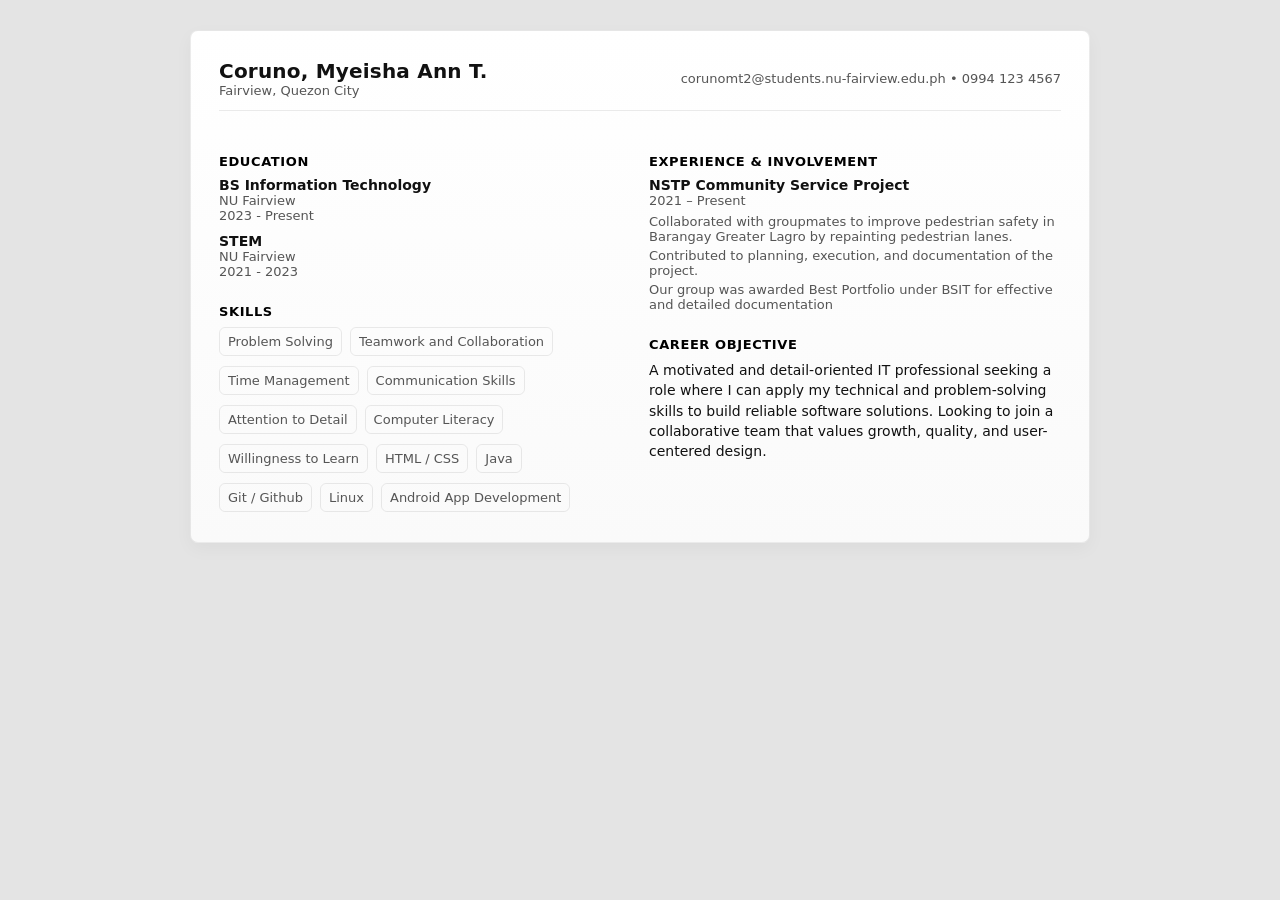
<file: final.html>
<!doctype html>
<html lang="en">
<head>
  <meta charset="utf-8">
  <meta name="viewport" content="width=device-width,initial-scale=1">
  <title>Resume — Coruno, Myeisha Ann T.</title>
  <style>
    body {
      margin: 0;
      background: #e4e4e4;
      color: #111111;
      font-family: Inter, ui-sans-serif, system-ui, -apple-system, "Segoe UI", Roboto, "Helvetica Neue", Arial;
      padding: 30px;
      display: flex;
      justify-content: center;
      align-items: flex-start;
    }

    * { box-sizing: border-box; }

    .resume {
      width: 100%;
      max-width: 900px;
      border: 1px solid rgba(0, 0, 0, 0.08);
      display: grid;
      grid-template-columns: 1fr 1fr; /* Equal column widths */
      gap: 18px;
      padding: 28px;
      background: linear-gradient(180deg, #fff, #fafafa);
      box-shadow: 0 6px 18px rgba(0, 0, 0, 0.04);
      border-radius: 8px;
    }

    .header {
      grid-column: 1 / -1;
      display: flex;
      justify-content: space-between;
      align-items: center;
      border-bottom: 1px solid rgba(0, 0, 0, 0.08);
      padding-bottom: 12px;
    }
    .name {
      font-size: 20px;
      font-weight: 700;
      letter-spacing: 0.2px;
    }
    .meta { font-size: 13px; color: #555555; }

    .column-left { padding-right: 10px; }
    .section { margin-top: 25px; }
    .section h3 {
      margin: 0 0 8px 0;
      font-size: 13px;
      color: #000000;
      letter-spacing: 0.6px;
      text-transform: uppercase;
    }

    .education .item, .involvement .item {
      font-size: 14px;
      color: #111111;
      margin-bottom: 10px;
    }

    .skill-list li, .it-list li {
      font-size: 14px;
      color: #111111;
      margin-bottom: 2px;
    }

    .skill-list, .it-list {
      list-style: none;
      padding: 0;
      margin: 0;
      display: flex;
      flex-wrap: wrap;
      gap: 8px;
    }
    .skill-list li, .it-list li {
      background: transparent;
      border: 1px solid rgba(0, 0, 0, 0.08);
      padding: 6px 8px;
      border-radius: 6px;
      font-size: 13px;
      color: #555555;
    }

    .career-objective p {
      margin: 0;
      font-size: 14px;
      color: #111111;
      line-height: 1.45;
    }

    .experience .job { margin-bottom: 14px; }
    .job-header { display: flex; justify-content: space-between; gap: 12px; }
    .job-title { font-weight: 600; }
    .job-company { color: #555555; font-size: 13px; }
    .job-dates { color: #555555; font-size: 13px; }
    .job-desc { margin-top: 6px; font-size: 14px; color: #111111; line-height: 1.45; }

    .involvement .item { font-size: 14px; color: #111111; }
    .muted { color: #555555; font-size: 13px; }

    @media (max-width:800px) {
      .resume { grid-template-columns: 1fr; }
      .header { flex-direction: column; align-items: flex-start; gap: 6px; }
    }
  </style>
</head>
<body>
  <article class="resume" aria-label="Resume">
    <header class="header">
      <div>
        <div class="name">Coruno, Myeisha Ann T.</div>
        <div class="meta">Fairview, Quezon City</div>
      </div>
      <div class="meta">
        corunomt2@students.nu-fairview.edu.ph • 0994 123 4567
      </div>
    </header>

    <aside class="column-left">
      <section class="section education">
        <h3>Education</h3>
        <div class="item">
          <strong>BS Information Technology</strong>
          <div class="muted">NU Fairview</div>
          <div class="muted">2023 - Present</div>
        </div>
        <div class="item">
          <strong>STEM</strong>
          <div class="muted">NU Fairview</div>
          <div class="muted">2021 - 2023</div>
        </div>
      </section>

      <section class="section">
        <h3>Skills</h3>
        <ul class="skill-list">
          <li>Problem Solving</li>
          <li>Teamwork and Collaboration</li>
          <li>Time Management</li>
          <li>Communication Skills</li>
          <li>Attention to Detail</li>
          <li>Computer Literacy</li>
          <li>Willingness to Learn</li>
          <li>HTML / CSS</li>
          <li>Java</li>
          <li>Git / Github</li>
          <li>Linux</li>
          <li>Android App Development</li>
        </ul>
      </section>
    </aside>

    <main>
      <section class="section involvement">
        <h3>Experience & Involvement</h3>
        <div class="item">
          <strong>NSTP Community Service Project</strong>
          <div class="muted">2021 – Present</div>
          <div class="muted" style="margin-top:6px">Collaborated with groupmates to improve pedestrian safety in Barangay Greater Lagro by repainting pedestrian lanes.</div>
          <div class="muted" style="margin-top:4px">Contributed to planning, execution, and documentation of the project.</div>
          <div class="muted" style="margin-top:4px">Our group was awarded Best Portfolio under BSIT for effective and detailed documentation</div>
        </div>
      </section>

      <section class="section career-objective">
        <h3>Career Objective</h3>
        <p>A motivated and detail-oriented IT professional seeking a role where I can apply my technical and problem-solving skills to build reliable software solutions. Looking to join a collaborative team that values growth, quality, and user-centered design.</p>
      </section>
    </main>
  </article>
</body>
</html>
</file>
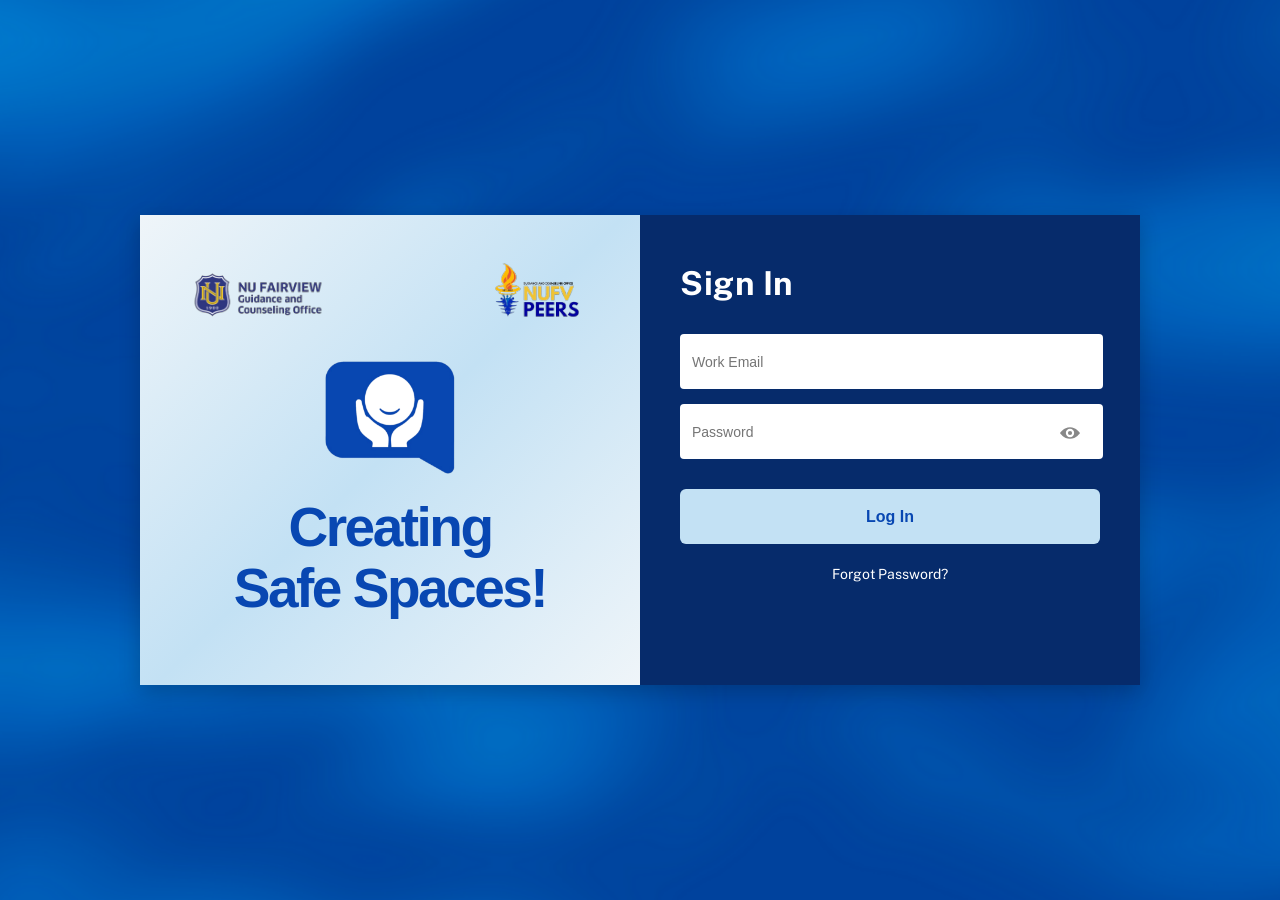
<file: GCO Login.html>
<!DOCTYPE html>
<html lang="en">
<head>
  <meta charset="UTF-8">
  <meta name="viewport" content="width=device-width, initial-scale=1.0">
  <title>Sign In</title>
  <link rel="icon" type="image/png" href="photos/pic_logo2.png">
  <link rel="stylesheet" href="GCO Login.css">
</head>
<body>
  <!-- ================= SIGN IN ================= -->
  <div id="ITLogIn" class="login">
    <div class="left">
      <div class="logos">
        <img src="icons/NU FV logo.svg" alt="NU Fairview Logo" class="logo-nufv">
        <img src="icons/Peers logo.svg" alt="NU Fairview Peers Logo" class="logo-peer">
      </div>
      <img src="photos/pic_logo2.png" alt="SafeSpace Logo" class="SafeSpaceLogo">
      <h1>Creating<br>Safe Spaces!</h1>
    </div>
    <div class="right">
      <h2>Sign In</h2>
      <form action="GCO.html" method="get">
        <div class="input-box">
          <input type="email" placeholder="Work Email" required>
        </div>
        <div class="input-box">
          <input type="password" id="loginPassword" placeholder="Password" required>
          <span class="toggle-password" onclick="togglePassword('loginPassword','loginEye')">
          <svg id="loginEye" xmlns="http://www.w3.org/2000/svg" width="20" height="20" fill="#888" viewBox="0 0 24 24" style="transform: translateY(3px);">
            <path d="M12 5c-7.633 0-12 7-12 7s4.367 7 12 7 12-7 12-7-4.367-7-12-7zm0 12a5 5 0 1 1 0-10 5 5 0 0 1 0 10z"/>
            <circle cx="12" cy="12" r="2.5"/>
          </svg>
          </span>
        </div>
        <button type="submit" class="btn">Log In</button>
        <div class="forgot">
          <a href="#" onclick="showResetPassword()">Forgot Password?</a>
        </div>
      </form>
    </div>
  </div>

 <!-- ================= RESET PASSWORD ================= -->
  <div id="ITResetPassword" class="login hidden">
    <div class="left">
      <div class="logos">
        <img src="icons/NU FV logo.svg" alt="NU Fairview Logo" class="logo-nufv">
        <img src="icons/Peers logo.svg" alt="NU Fairview Peers Logo" class="logo-peer">
      </div>

      <img src="photos/pic_logo2.png" alt="SafeSpace Logo" class="SafeSpaceLogo">
      <h1>Creating<br>Safe Spaces!</h1>
    </div>

    <div class="right">
      <div class="header-with-back">
        <button class="back-btn" onclick="backToSignIn()">&larr;</button>
      </div>

      <h3>Reset Password</h3>
      
      <form onsubmit="return sendResetEmail(event)">
        <div class="input-box2">
          <input type="email" id="resetEmail" placeholder="Email" required>
        </div>

        <button type="submit" class="btn2">Send Reset Email</button>

        <div class="forgot2">
          <a href="#" onclick="resendEmail()">Resend Email</a>
        </div>
      </form>
    </div>
  </div>


  <!-- ================= JS ================= -->
  <script>

    function togglePassword(inputId, eyeId) {
      const passwordInput = document.getElementById(inputId);
      const eyeIcon = document.getElementById(eyeId);

      if (passwordInput.type === "password") {
        passwordInput.type = "text";
        eyeIcon.setAttribute("fill", "#0067c4");
      } else {
        passwordInput.type = "password";
        eyeIcon.setAttribute("fill", "#888");
      }
    }

    function showResetPassword() {
      document.getElementById('ITLogIn').classList.add('hidden');
      document.getElementById('ITResetPassword').classList.remove('hidden');
      document.getElementById('resetEmail').value = '';
      document.getElementById('resetEmail').focus();
    }

    function showLogin() {
      document.getElementById("ITResetPassword").classList.add("hidden");
      document.getElementById("ITLogIn").classList.remove("hidden");
    }

    function backToSignIn() {
      document.getElementById('ITResetPassword').classList.add('hidden');
      
      document.getElementById('ITLogIn').classList.remove('hidden');
    }

    function sendResetEmail(event) {
      event.preventDefault();
      const email = document.getElementById('resetEmail').value;
      alert('A reset password link has been sent to ' + email);
      return false;
    }

    function resendEmail() {
      const email = document.getElementById('resetEmail').value;
      if (email) {
        alert('Reset email has been resent to ' + email);
      } else {
        alert('Please enter your email address first.');
      }
    }
  </script>
</body>
</html>
</file>
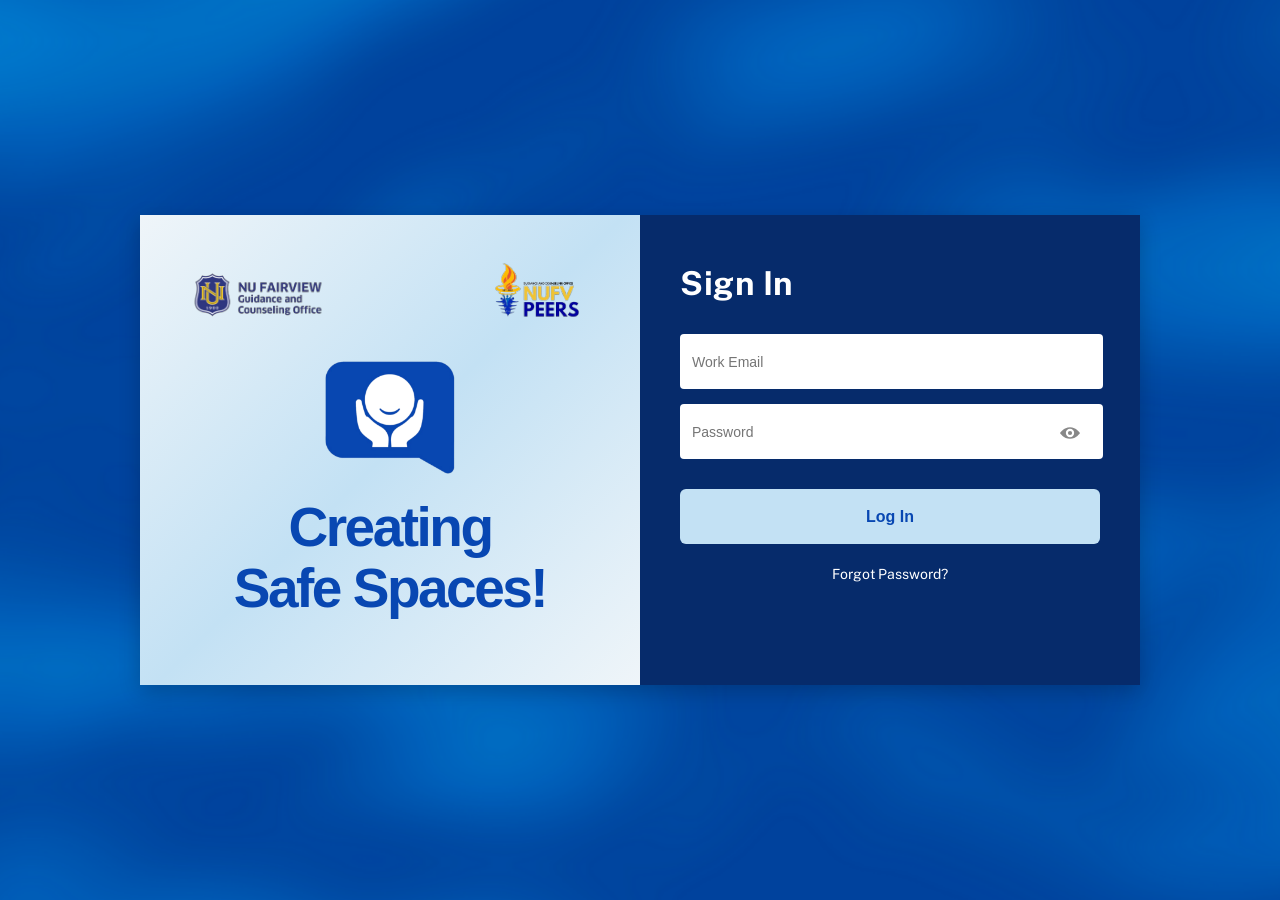
<file: IT Login.html>
<!DOCTYPE html>
<html lang="en">
<head>
  <meta charset="UTF-8">
  <meta name="viewport" content="width=device-width, initial-scale=1.0">
  <title>Sign In</title>
  <link rel="icon" type="image/png" href="photos/pic_logo2.png">
  <link rel="stylesheet" href="IT Login.css">
</head>
<body>
  <!-- ================= SIGN IN ================= -->
  <div id="ITLogIn" class="login">
    <div class="left">
      <div class="logos">
        <img src="icons/NU FV logo.svg" alt="NU Fairview Logo" class="logo-nufv">
        <img src="icons/Peers logo.svg" alt="NU Fairview Peers Logo" class="logo-peer">
      </div>
      <img src="photos/pic_logo2.png" alt="SafeSpace Logo" class="SafeSpaceLogo">
      <h1>Creating<br>Safe Spaces!</h1>
    </div>
    <div class="right">
      <h2>Sign In</h2>
      <form action="IT Admin.html" method="get">
        <div class="input-box">
          <input type="email" placeholder="Work Email" required>
        </div>
        <div class="input-box">
          <input type="password" id="loginPassword" placeholder="Password" required>
          <span class="toggle-password" onclick="togglePassword('loginPassword','loginEye')">
          <svg id="loginEye" xmlns="http://www.w3.org/2000/svg" width="20" height="20" fill="#888" viewBox="0 0 24 24" style="transform: translateY(3px);">
            <path d="M12 5c-7.633 0-12 7-12 7s4.367 7 12 7 12-7 12-7-4.367-7-12-7zm0 12a5 5 0 1 1 0-10 5 5 0 0 1 0 10z"/>
            <circle cx="12" cy="12" r="2.5"/>
          </svg>
          </span>
        </div>
        <button type="submit" class="btn">Log In</button>
        <div class="forgot">
          <a href="#" onclick="showResetPassword()">Forgot Password?</a>
        </div>
      </form>
    </div>
  </div>

 <!-- ================= RESET PASSWORD ================= -->
  <div id="ITResetPassword" class="login hidden">
    <div class="left">
      <div class="logos">
        <img src="icons/NU FV logo.svg" alt="NU Fairview Logo" class="logo-nufv">
        <img src="icons/Peers logo.svg" alt="NU Fairview Peers Logo" class="logo-peer">
      </div>

      <img src="photos/pic_logo2.png" alt="SafeSpace Logo" class="SafeSpaceLogo">
      <h1>Creating<br>Safe Spaces!</h1>
    </div>

    <div class="right">
      <div class="header-with-back">
        <button class="back-btn" onclick="backToSignIn()">&larr;</button>
      </div>

      <h3>Reset Password</h3>
      
      <form onsubmit="return sendResetEmail(event)">
        <div class="input-box2">
          <input type="email" id="resetEmail" placeholder="Email" required>
        </div>

        <button type="submit" class="btn2">Send Reset Email</button>

        <div class="forgot2">
          <a href="#" onclick="resendEmail()">Resend Email</a>
        </div>
      </form>
    </div>
  </div>


  <!-- ================= JS ================= -->
  <script>
    // Toggle password visibility
    function togglePassword(inputId, eyeId) {
      const passwordInput = document.getElementById(inputId);
      const eyeIcon = document.getElementById(eyeId);

      if (passwordInput.type === "password") {
        passwordInput.type = "text";
        eyeIcon.setAttribute("fill", "#0067c4");
      } else {
        passwordInput.type = "password";
        eyeIcon.setAttribute("fill", "#888");
      }
    }

    function showResetPassword() {
      document.getElementById('ITLogIn').classList.add('hidden');
      document.getElementById('ITResetPassword').classList.remove('hidden');
      document.getElementById('resetEmail').value = '';
      document.getElementById('resetEmail').focus();
    }

    function showLogin() {
      document.getElementById("ITResetPassword").classList.add("hidden");
      document.getElementById("ITLogIn").classList.remove("hidden");
    }

    function backToSignIn() {
      document.getElementById('ITResetPassword').classList.add('hidden');
      
      document.getElementById('ITLogIn').classList.remove('hidden');
    }

    function sendResetEmail(event) {
      event.preventDefault();
      const email = document.getElementById('resetEmail').value;
      alert('A reset password link has been sent to ' + email);
      return false;
    }

    function resendEmail() {
      const email = document.getElementById('resetEmail').value;
      if (email) {
        alert('Reset email has been resent to ' + email);
      } else {
        alert('Please enter your email address first.');
      }
    }
  </script>
</body>
</html>
</file>
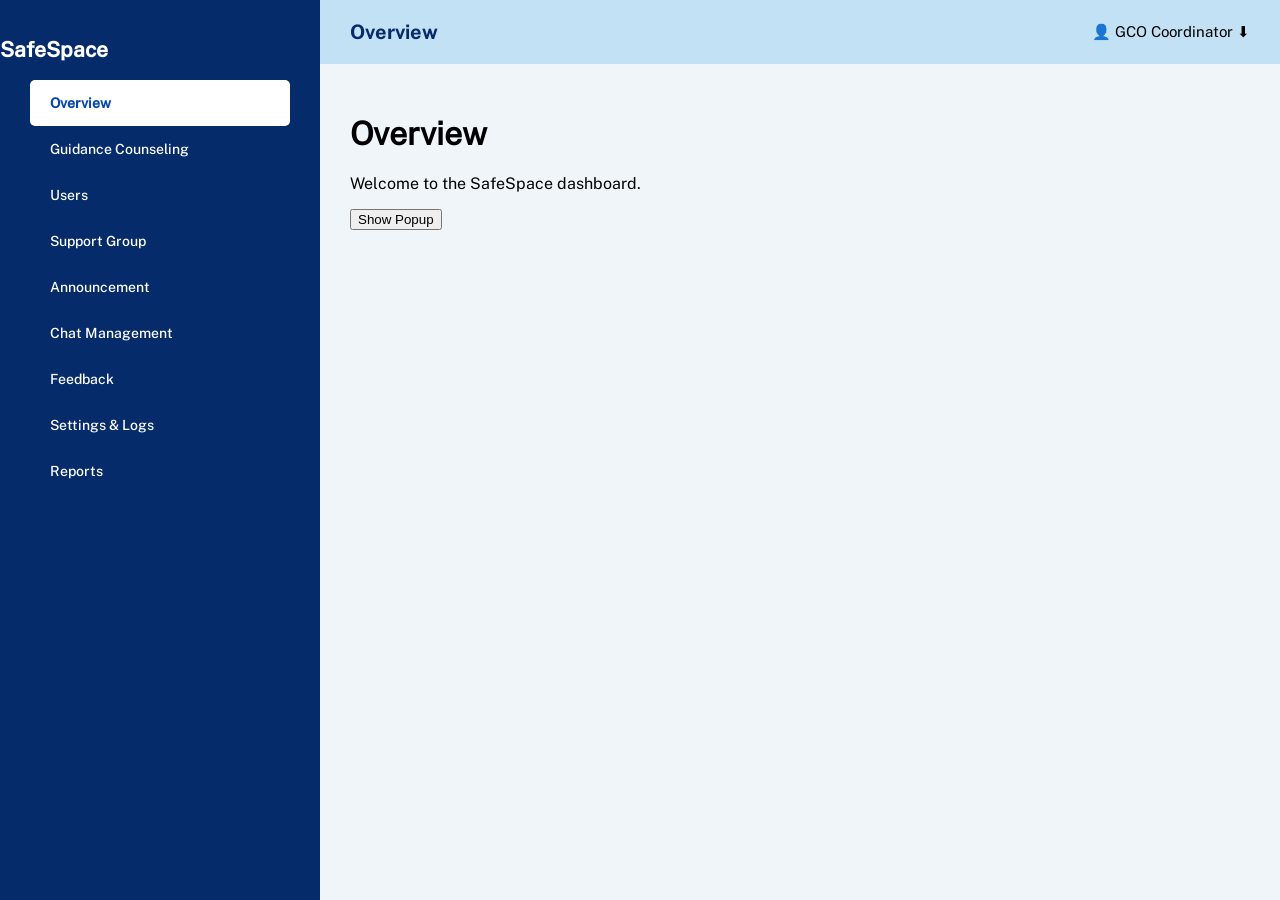
<file: Reference.html>
<!DOCTYPE html>
<html lang="en">
<head>
  <meta charset="UTF-8">
  <meta name="viewport" content="width=device-width, initial-scale=1.0">
  <title>SafeSpace Dashboard</title>
  <link rel="stylesheet" href="SystemDesign.css">
</head>
<body>
  <!-- Sidebar -->
  <div class="sidebar">
    <h2>SafeSpace</h2>
    <a href="#" class="active" onclick="showPage('overview', this)">Overview</a>
    <a href="#" onclick="showPage('counseling', this)">Guidance Counseling</a>
    <a href="#" onclick="showPage('users', this)">Users</a>
    <a href="#" onclick="showPage('support', this)">Support Group</a>
    <a href="#" onclick="showPage('announcement', this)">Announcement</a>
    <a href="#" onclick="showPage('chat', this)">Chat Management</a>
    <a href="#" onclick="showPage('feedback', this)">Feedback</a>
    <a href="#" onclick="showPage('settings', this)">Settings & Logs</a>
    <a href="#" onclick="showPage('reports', this)">Reports</a>
  </div>

  <!-- Main section -->
  <div class="main">
    <!-- Top bar -->
    <div class="topbar">
      <span id="pageTitle">Overview</span>

      <!-- Dropdown -->
      <div class="dropdown" onclick="toggleDropdown()">
        <span>👤 GCO Coordinator ⬇</span>
        <div class="dropdown-menu">
          <a href="#">Sign Out</a>
        </div>
      </div>
    </div>

    <!-- Content -->
    <div class="content">
      <div id="overview" class="page active">
        <h1>Overview</h1>
        <p>Welcome to the SafeSpace dashboard.</p>
        
        <!-- Button to show popup -->
        <button id="openPopupBtn" class="btn">Show Popup</button>

        <!-- Popup -->
        <div id="popupOverlay" class="overlay hidden">
          <div class="popup">
            <h2>Are you sure?</h2>
            <p>This is a popup message.</p>
            <button id="closePopupBtn" class="btn btn-red">Close</button>
          </div>
        </div>

        <p style="margin-top: 800px;">⬆ Scrollable content test.</p>
      </div>

      <div id="counseling" class="page">
        <h1>Guidance Counseling</h1>
        <p>Manage counseling sessions here.</p>
        <p style="margin-top: 1200px;">⬆ Scrollable test.</p>
      </div>

      <div id="users" class="page">
        <h1>Users</h1>
        <p>List of users will be shown here.</p>
      </div>

      <div id="support" class="page">
        <h1>Support Group</h1>
        <p>Group management area.</p>
      </div>

      <div id="announcement" class="page">
        <h1>Announcement</h1>
        <p>Post and view announcements.</p>
      </div>

      <div id="chat" class="page">
        <h1>Chat Management</h1>
        <p>Handle user chats here.</p>
      </div>

      <div id="feedback" class="page">
        <h1>Feedback</h1>
        <p>View feedback from users.</p>
      </div>

      <div id="settings" class="page">
        <h1>Settings & System Logs</h1>
        <p>Manage system settings.</p>
      </div>

      <div id="reports" class="page">
        <h1>Reports</h1>
        <p>View system reports here.</p>
      </div>
    </div>
  </div>

  <script>
    function showPage(pageId, el) {
      if (!pageId) return;

      document.querySelectorAll(".sidebar a").forEach(a => a.classList.remove("active"));
      el.classList.add("active");

      document.querySelectorAll(".page").forEach(p => p.classList.remove("active"));
      document.getElementById(pageId).classList.add("active");

      document.getElementById("pageTitle").textContent = el.textContent;
    }

    function toggleDropdown() {
      document.querySelector(".dropdown").classList.toggle("show");
    }

    window.onclick = function(event) {
      if (!event.target.closest(".dropdown")) {
        document.querySelector(".dropdown").classList.remove("show");
      }
    }

    // Popup logic
    const openBtn = document.getElementById("openPopupBtn");
    const closeBtn = document.getElementById("closePopupBtn");
    const overlay = document.getElementById("popupOverlay");

    openBtn.addEventListener("click", () => {
      overlay.classList.toggle("hidden");
    });

    closeBtn.addEventListener("click", () => {
      overlay.classList.add("hidden");
    });

    overlay.addEventListener("click", (e) => {
      if (e.target === overlay) {
        overlay.classList.add("hidden");
      }
    });
  </script>
</body>
</html>
</file>
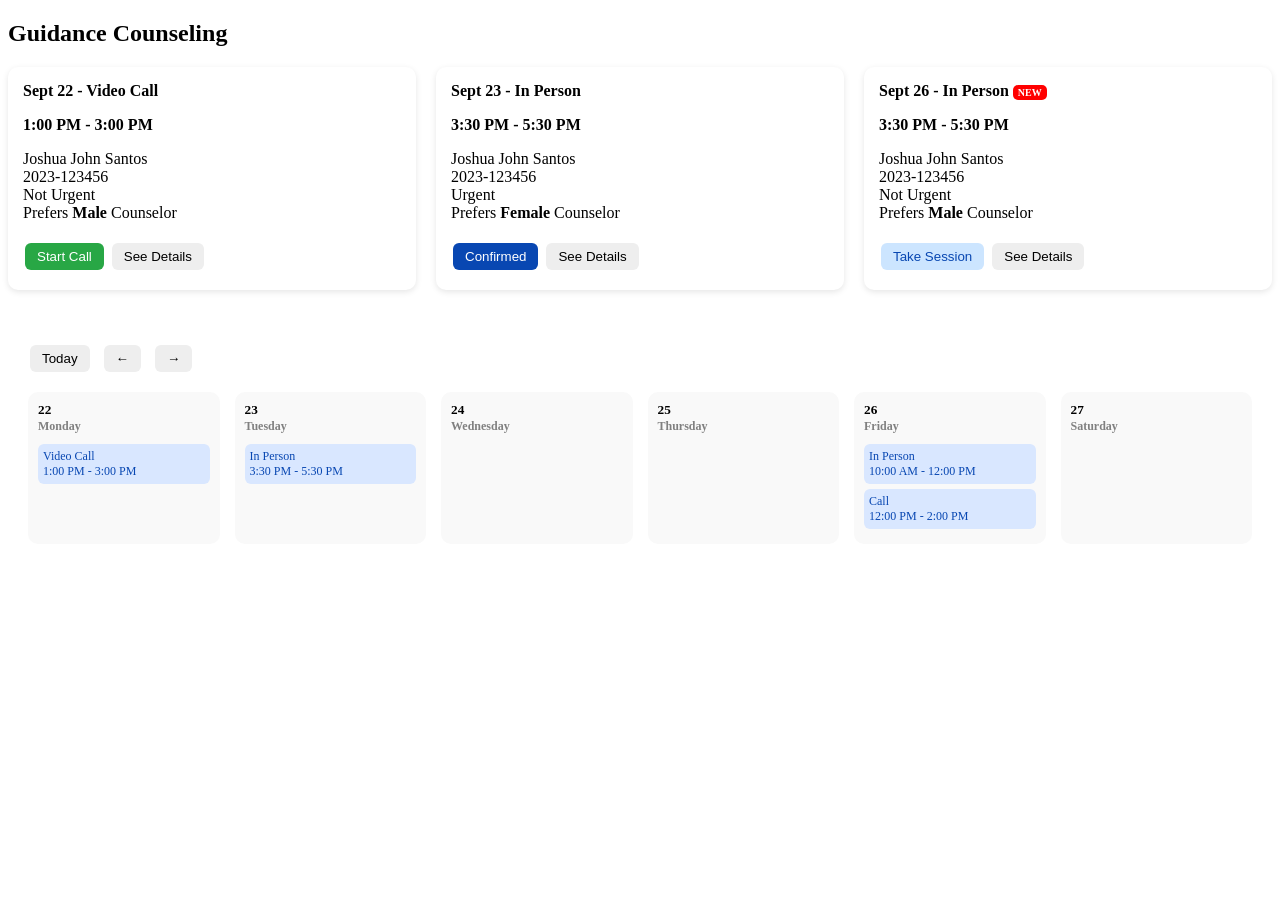
<file: layout reference/counseling.html>
<!DOCTYPE html>
<html lang="en">
<head>
	<meta charset="UTF-8">
	<meta name="viewport" content="width=device-width, initial-scale=1.0">
    <style>
        /* Appointment cards */
        .appointments-row {
            display: flex;
            gap: 20px;
            margin-bottom: 30px;
        }
        .appointment-card {
            flex: 1;
            background: #fff;
            padding: 15px;
            border-radius: 10px;
            box-shadow: 0 2px 6px rgba(0,0,0,0.1);
        }
        .appointment-card h4 { margin: 0 0 10px; }
        .new-tag {
            background: red;
            color: #fff;
            font-size: 10px;
            padding: 2px 5px;
            border-radius: 5px;
        }
        .btn {
            display: inline-block;
            margin: 5px 2px;
            padding: 6px 12px;
            border: none;
            border-radius: 6px;
            cursor: pointer;
        }

        .btn.green { background: #28a745; color: white; }
        .btn.blue { background: #0847b2; color: white; }
        .btn.lightblue { background: #cce5ff; color: #0847b2; }
        .btn.gray { background: #eee; }

        /* Calendar */
        .calendar-section { background: #fff; padding: 20px; border-radius: 10px; }

        .calendar-header { display: flex; gap: 10px; margin-bottom: 15px; }

        .calendar-grid {
            display: grid;
            grid-template-columns: repeat(6, 1fr);
            gap: 15px;
        }
        .calendar-day {
            background: #f9f9f9;
            border-radius: 10px;
            padding: 10px;
            min-height: 120px;
        }

        .calendar-day h5 { margin: 0 0 10px; }
        .calendar-day span { font-size: 12px; color: gray; }

        .event {
            background: #d9e7ff;
            border-radius: 6px;
            padding: 5px;
            margin-bottom: 5px;
            font-size: 12px;
        }
        .event.blue { background: #d9e7ff; color: #0847b2; }
    </style>
</head>
<body>
    <div id="counseling" class="page">
        <h2>Guidance Counseling</h2>

        <!-- Top row: Appointment cards -->
        <div class="appointments-row">
            <div class="appointment-card">
            <h4>Sept 22 - Video Call</h4>
            <p><b>1:00 PM - 3:00 PM</b></p>
            <p>Joshua John Santos<br>2023-123456<br>Not Urgent<br>Prefers <b>Male</b> Counselor</p>
            <button class="btn green">Start Call</button>
            <button class="btn gray">See Details</button>
            </div>

            <div class="appointment-card">
            <h4>Sept 23 - In Person</h4>
            <p><b>3:30 PM - 5:30 PM</b></p>
            <p>Joshua John Santos<br>2023-123456<br>Urgent<br>Prefers <b>Female</b> Counselor</p>
            <button class="btn blue">Confirmed</button>
            <button class="btn gray">See Details</button>
            </div>

            <div class="appointment-card">
            <h4>Sept 26 - In Person <span class="new-tag">NEW</span></h4>
            <p><b>3:30 PM - 5:30 PM</b></p>
            <p>Joshua John Santos<br>2023-123456<br>Not Urgent<br>Prefers <b>Male</b> Counselor</p>
            <button class="btn lightblue">Take Session</button>
            <button class="btn gray">See Details</button>
            </div>
        </div>

        <!-- Bottom row: Weekly calendar -->
        <div class="calendar-section">
            <div class="calendar-header">
            <button class="btn gray">Today</button>
            <button class="btn gray">←</button>
            <button class="btn gray">→</button>
            </div>
            <div class="calendar-grid">
            <!-- Days -->
            <div class="calendar-day">
                <h5>22<br><span>Monday</span></h5>
                <div class="event blue">Video Call<br>1:00 PM - 3:00 PM</div>
            </div>
            <div class="calendar-day">
                <h5>23<br><span>Tuesday</span></h5>
                <div class="event blue">In Person<br>3:30 PM - 5:30 PM</div>
            </div>
            <div class="calendar-day">
                <h5>24<br><span>Wednesday</span></h5>
            </div>
            <div class="calendar-day">
                <h5>25<br><span>Thursday</span></h5>
            </div>
            <div class="calendar-day">
                <h5>26<br><span>Friday</span></h5>
                <div class="event blue">In Person<br>10:00 AM - 12:00 PM</div>
                <div class="event blue">Call<br>12:00 PM - 2:00 PM</div>
            </div>
            <div class="calendar-day">
                <h5>27<br><span>Saturday</span></h5>
            </div>
            </div>
        </div>
    </div>
</body>
</html>
</file>
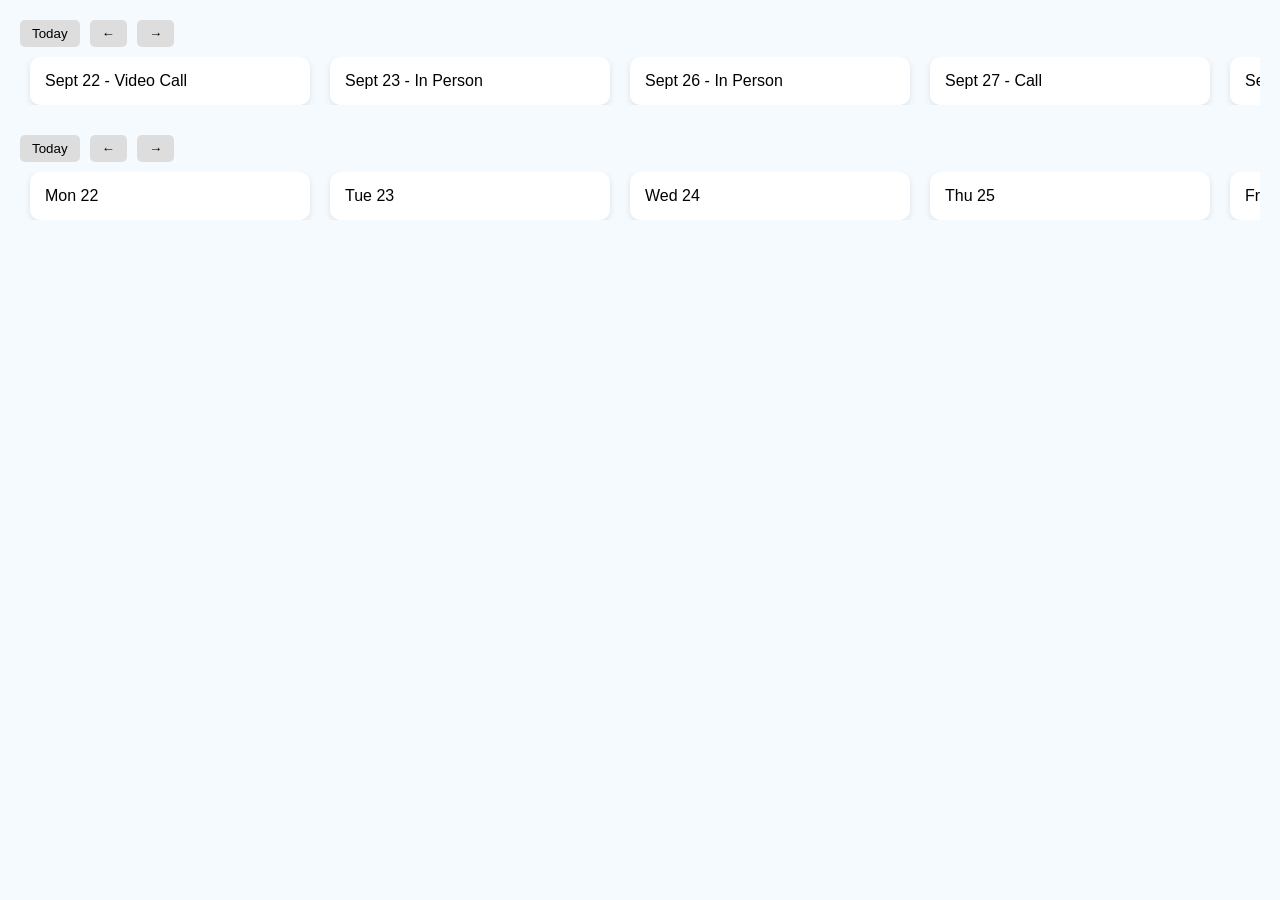
<file: layout reference/counseling_slider.html>
<!DOCTYPE html>
<html lang="en">
<head>
  <meta charset="UTF-8">
  <meta name="viewport" content="width=device-width, initial-scale=1.0">
  <title>Calendar Slider</title>
  <style>
    body { font-family: Arial, sans-serif; background: #f5faff; margin: 20px; }
    .header { display: flex; align-items: center; gap: 10px; margin-bottom: 10px; }
    .header button { padding: 6px 12px; border: none; border-radius: 5px; background: #ddd; cursor: pointer; }
    .slider-container { overflow: hidden; position: relative; }
    .slider { display: flex; transition: transform 0.3s ease; }
    .card { min-width: 250px; background: white; padding: 15px; margin: 0 10px; border-radius: 10px; box-shadow: 0 2px 6px rgba(0,0,0,0.1); }
  </style>
</head>
<body>

  <!-- Top Cards -->
  <div class="header">
    <button onclick="goToday('cards')">Today</button>
    <button onclick="slide('cards', -1)">←</button>
    <button onclick="slide('cards', 1)">→</button>
  </div>
  <div class="slider-container">
    <div class="slider" id="cards">
      <div class="card">Sept 22 - Video Call</div>
      <div class="card">Sept 23 - In Person</div>
      <div class="card">Sept 26 - In Person</div>
      <div class="card">Sept 27 - Call</div>
      <div class="card">Sept 28 - In Person</div>
    </div>
  </div>

  <!-- Bottom Week View -->
  <div class="header" style="margin-top: 30px;">
    <button onclick="goToday('days')">Today</button>
    <button onclick="slide('days', -1)">←</button>
    <button onclick="slide('days', 1)">→</button>
  </div>
  <div class="slider-container">
    <div class="slider" id="days">
      <div class="card">Mon 22</div>
      <div class="card">Tue 23</div>
      <div class="card">Wed 24</div>
      <div class="card">Thu 25</div>
      <div class="card">Fri 26</div>
      <div class="card">Sat 27</div>
    </div>
  </div>

  <script>
    let positions = { cards: 0, days: 0 };

    function slide(id, direction) {
      const slider = document.getElementById(id);
      const cardWidth = slider.querySelector(".card").offsetWidth + 20; // width + margin
      const visibleCount = 3; // how many cards are visible at once
      const totalCards = slider.children.length;

      // current index of the first card shown
      let currentIndex = positions[id] / cardWidth;
      let newIndex = currentIndex + direction * visibleCount;

      // clamp between 0 and max starting index
      if (newIndex < 0) newIndex = 0;
      if (newIndex > totalCards - visibleCount) newIndex = totalCards - visibleCount;

      positions[id] = newIndex * cardWidth;
      slider.style.transform = `translateX(${-positions[id]}px)`;
    }

    function goToday(id) {
      positions[id] = 0;
      document.getElementById(id).style.transform = "translateX(0px)";
    }
  </script>



</body>
</html>
</file>
<file: GCO Login.css>
/* --------------------------------------GCO ADMIN-------------------------------------- */

@font-face {
  font-family: "BoldFont";
  src: url("fonts/PublicSans-Bold.ttf") format("truetype");
}
@font-face {
  font-family: "RegularFont";
  src: url("fonts/PublicSans-Regular.ttf") format("truetype");
}

@font-face {
  font-family: "Oswald";
  src: url("fonts/Oswald-Regular.ttf") format("truetype");
}


body {
  margin: 0;
  font-family: "RegularFont", Arial, sans-serif;
  height: 100vh;
  display: flex;
  justify-content: center;
  align-items: center;
  background: url("photos/bg_login.png") no-repeat center center fixed;
  background-size: cover;
  overflow: hidden;
}

.login {
  display: flex;
  width: 1000px;
  height: 470px;
  margin: auto;
  background: white;
  overflow: hidden;
  box-shadow: 0 6px 20px rgba(0, 0, 0, 0.2);
}

.left, .right {
  width: 500px;
  height: 470px;
  box-sizing: border-box; 
}
/* --------------------------------------LEFT SECTION-------------------------------------- */
.left {
  flex: 1;
  background: linear-gradient(135deg, #eff5f9, #c3e1f4, #eff5f9);
  display: flex;
  flex-direction: column;
  justify-content: center;
  align-items: center;
  padding: 40px;
  text-align: center;
}

.left .logos {
  display: flex;
  justify-content: space-between; 
  align-items: center;
  width: 100%;
  margin-bottom: 80px;
  padding: 0 20px;
}

/* NU FV LOGO*/
.logo-nufv {
  max-height: 150px;
  position: relative; 
  left: -55px;       
  top: 40px;            
}

/* PEERS LOGO*/
.logo-peer {
  max-height: 90px;
  position: relative; 
  right: -10px;      
  top: 35px;         /
}

/* SAFESPACE*/
.left .SafeSpaceLogo {
  width: 130px;
  position: relative; 
  top: -50px;         
}

.left h1 {
  font-weight: bolder;
  font-family: "BoldOswald", sans-serif;
  font-size: 55px;
  line-height: 1.11;
  letter-spacing: -2.5px;
  color: #0847b2;
  position: relative; 
  top: -65px;
}

/* --------------------------------------RIGHT SECTION-------------------------------------- */
.right {
  flex: 1;
  background: #062b6b;
  display: flex;
  flex-direction: column;
  justify-content: center;
  padding: 40px;
  color: white;
}

.right h2 {
  font-weight: bold;
  font-family: "BoldFont", sans-serif;
  font-size: 33px;
  letter-spacing: 0.5px;
  text-align: left;
  position: relative; 
  top: -50px;
}


.right h3 {
  font-weight: bold;
  font-family: "BoldFont", sans-serif;
  font-size: 33px;
  letter-spacing: 0.5px;
  text-align: left;
  position: relative; 
  top: -70px;
}

.input-box {
  margin-bottom: 15px;
  position: relative;
  left: 0px;  
  top: -45px;   
}

.input-box input {
  width: 95%;
  height: 55px;
  padding: 0 12px;
  border-radius: 4px;
  border: none;
  outline: none;
  font-family: "RegularPublicSans", sans-serif;
  font-size: 14px;
}

.toggle-password {
  position: absolute;
  right: 20px;
  top: 50%;
  transform: translateY(-50%);
  cursor: pointer;
}

.btn {
  width: 100%;
  height: 55px;
  padding: 0 12px;
  background: #c3e1f4;
  border: none;
  border-radius: 6px;
  font-size: 16px;
  font-weight: bold;
  color: #0847b2;
  cursor: pointer;
  transition: 0.3s;
  position: relative;
  left: 0px;  
  top: -30px;   
}

.btn:hover {
  background: #357ab7;
  color: white
}

.forgot {
  margin-top: 20px;
  text-align: center;
}

.forgot a {
  text-decoration: none;
  color: white;
  font-size: 14px;
  position: relative;
  top: -30px;   
}


.input-box2 {
  margin-bottom: 15px;
  position: relative;
  left: 0px;  
  top: -70px;   
}

.input-box2 input {
  width: 95%;
  height: 55px;
  padding: 0 12px;
  border-radius: 4px;
  border: none;
  outline: none;
  font-family: "RegularPublicSans", sans-serif;
  font-size: 14px;
}

.btn2 {
  width: 100%;
  height: 55px;
  padding: 0 12px;
  background: #c3e1f4;
  border: none;
  border-radius: 6px;
  font-size: 16px;
  font-weight: bold;
  color: #0847b2;
  cursor: pointer;
  transition: 0.3s;
  position: relative;
  left: 0px;  
  top: -55px;   
}

.btn2:hover {
  background: #357ab7;
  color: white
}

.forgot2 {
  margin-top: 20px;
  text-align: center;
}

.forgot2 a {
  text-decoration: none;
  color: white;
  font-size: 14px;
  position: relative;
  top: -55px;   
}

.header-with-back {
  display: flex;
  align-items: center;
  gap: 15px;
  position: relative;
  top: -47px;
  left: -7px;
}

.back-btn {
  background: none;
  border: none;
  color: white;
  font-size: 25px;
  cursor: pointer;
  padding: 0;
  width: 40px;
  height: 40px;
  display: flex;
  align-items: center;
  justify-content: center;
}

.back-btn:hover {
  color: #c3e1f4;
}

.header-with-back h2 {
  margin: 0;
  top: 0;
}

.hidden {
	display: none !important;
}
</file>
<file: IT Login.css>
/* --------------------------------------IT ADMIN-------------------------------------- */

@font-face {
  font-family: "BoldFont";
  src: url("fonts/PublicSans-Bold.ttf") format("truetype");
}
@font-face {
  font-family: "RegularFont";
  src: url("fonts/PublicSans-Regular.ttf") format("truetype");
}

@font-face {
  font-family: "Oswald";
  src: url("fonts/Oswald-Regular.ttf") format("truetype");
}


body {
  margin: 0;
  font-family: "RegularFont", Arial, sans-serif;
  height: 100vh;
  display: flex;
  justify-content: center;
  align-items: center;
  background: url("photos/bg_login.png") no-repeat center center fixed;
  background-size: cover;
  overflow: hidden;
}

.login {
  display: flex;
  width: 1000px;
  height: 470px;
  margin: auto;
  background: white;
  overflow: hidden;
  box-shadow: 0 6px 20px rgba(0, 0, 0, 0.2);
}

.left, .right {
  width: 500px;
  height: 470px;
  box-sizing: border-box; 
}
/* --------------------------------------LEFT SECTION-------------------------------------- */
.left {
  flex: 1;
  background: linear-gradient(135deg, #eff5f9, #c3e1f4, #eff5f9);
  display: flex;
  flex-direction: column;
  justify-content: center;
  align-items: center;
  padding: 40px;
  text-align: center;
}

.left .logos {
  display: flex;
  justify-content: space-between; 
  align-items: center;
  width: 100%;
  margin-bottom: 80px;
  padding: 0 20px;
}

/* NU FV LOGO*/
.logo-nufv {
  max-height: 150px;
  position: relative; 
  left: -55px;       
  top: 40px;            
}

/* PEERS LOGO*/
.logo-peer {
  max-height: 90px;
  position: relative; 
  right: -10px;      
  top: 35px;         /
}

/* SAFESPACE*/
.left .SafeSpaceLogo {
  width: 130px;
  position: relative; 
  top: -50px;         
}

.left h1 {
  font-weight: bolder;
  font-family: "BoldOswald", sans-serif;
  font-size: 55px;
  line-height: 1.11;
  letter-spacing: -2.5px;
  color: #0847b2;
  position: relative; 
  top: -65px;
}

/* --------------------------------------RIGHT SECTION-------------------------------------- */
.right {
  flex: 1;
  background: #062b6b;
  display: flex;
  flex-direction: column;
  justify-content: center;
  padding: 40px;
  color: white;
}

.right h2 {
  font-weight: bold;
  font-family: "BoldFont", sans-serif;
  font-size: 33px;
  letter-spacing: 0.5px;
  text-align: left;
  position: relative; 
  top: -50px;
}


.right h3 {
  font-weight: bold;
  font-family: "BoldFont", sans-serif;
  font-size: 33px;
  letter-spacing: 0.5px;
  text-align: left;
  position: relative; 
  top: -70px;
}

.input-box {
  margin-bottom: 15px;
  position: relative;
  left: 0px;  
  top: -45px;   
}

.input-box input {
  width: 95%;
  height: 55px;
  padding: 0 12px;
  border-radius: 4px;
  border: none;
  outline: none;
  font-family: "RegularPublicSans", sans-serif;
  font-size: 14px;
}

.toggle-password {
  position: absolute;
  right: 20px;
  top: 50%;
  transform: translateY(-50%);
  cursor: pointer;
}

.btn {
  width: 100%;
  height: 55px;
  padding: 0 12px;
  background: #c3e1f4;
  border: none;
  border-radius: 6px;
  font-size: 16px;
  font-weight: bold;
  color: #0847b2;
  cursor: pointer;
  transition: 0.3s;
  position: relative;
  left: 0px;  
  top: -30px;   
}

.btn:hover {
  background: #357ab7;
  color: white
}

.forgot {
  margin-top: 20px;
  text-align: center;
}

.forgot a {
  text-decoration: none;
  color: white;
  font-size: 14px;
  position: relative;
  top: -30px;   
}


.input-box2 {
  margin-bottom: 15px;
  position: relative;
  left: 0px;  
  top: -70px;   
}

.input-box2 input {
  width: 95%;
  height: 55px;
  padding: 0 12px;
  border-radius: 4px;
  border: none;
  outline: none;
  font-family: "RegularPublicSans", sans-serif;
  font-size: 14px;
}

.btn2 {
  width: 100%;
  height: 55px;
  padding: 0 12px;
  background: #c3e1f4;
  border: none;
  border-radius: 6px;
  font-size: 16px;
  font-weight: bold;
  color: #0847b2;
  cursor: pointer;
  transition: 0.3s;
  position: relative;
  left: 0px;  
  top: -55px;   
}

.btn2:hover {
  background: #357ab7;
  color: white
}

.forgot2 {
  margin-top: 20px;
  text-align: center;
}

.forgot2 a {
  text-decoration: none;
  color: white;
  font-size: 14px;
  position: relative;
  top: -55px;   
}

.header-with-back {
  display: flex;
  align-items: center;
  gap: 15px;
  position: relative;
  top: -47px;
  left: -7px;
}

.back-btn {
  background: none;
  border: none;
  color: white;
  font-size: 25px;
  cursor: pointer;
  padding: 0;
  width: 40px;
  height: 40px;
  display: flex;
  align-items: center;
  justify-content: center;
}

.back-btn:hover {
  color: #c3e1f4;
}

.header-with-back h2 {
  margin: 0;
  top: 0;
}

.hidden {
	display: none !important;
}
</file>
<file: SystemDesign.css>
@font-face {
	font-family: "RegularFont";
	src: url("fonts/PublicSans-Regular.ttf") format("truetype");
	font-weight: normal;
	font-style: normal;
}

@font-face {
	font-family: "BoldFont";
	src: url("fonts/PublicSans-Bold.ttf") format("truetype");
	font-weight: normal;
	font-style: normal;
}

@font-face {
	font-family: "ItalicFont";
	src: url("fonts/PublicSans-Italic.ttf") format("truetype");
	font-weight: normal;
	font-style: normal;
}

@font-face {
	font-family: "MediumFont";
	src: url("fonts/PublicSans-Medium.ttf") format("truetype");
	font-weight: normal;
	font-style: normal;
}

@font-face {
	font-family: "OswaldFont";
	src: url("fonts/Oswald.ttf") format("truetype");
	font-weight: normal;
	font-style: normal;
}

@font-face {
	font-family: "BoldOswald";
	src: url("fonts/Oswald.ttf") format("truetype");
	font-weight: 700;
	font-style: normal;
}


/* --------------------------------------MAIN-------------------------------------- */


body {
	margin: 0;
	font-family: "RegularFont", Arial, sans-serif;
	display: flex;
	height: 100vh;
	overflow: hidden;
}

/* Custom Scrollbar for all pages */
::-webkit-scrollbar {
	width: 7px;
	height: 7px;
}

::-webkit-scrollbar-track {
	background: #f1f1f1;
}

::-webkit-scrollbar-thumb {
	background: #888;
	border-radius: 3px;
}

::-webkit-scrollbar-thumb:hover {
	background: #888;
}

button {
	cursor: pointer;
}

.sidebar {
	width: 320px;
	background-color: #062b6b;
	color: white;
	height: 100vh;
	padding-top: 20px;
	position: fixed;
	top: 0;
	left: 0;
	font-family: "MediumFont", sans-serif;
	font-size: 14px;
}

.sidebar a {
	display: flex;
	align-items: center;
	gap: 20px; 
	padding: 15px 20px;
	margin: 0px 30px;
	text-decoration: none;
	color: white;
	transition: background 0.3s;
}

.sidebar a img.icon {
	width: 18px;
	height: 18px;
	color: white;
}

.sidebar a.active {
	background-color: white;
	color: #0847b2;
	font-weight: bold;
	padding: 15px 20px;
	margin: 0px 30px;
	border-radius: 5px;
}


.logo {
	width: 130px;
	background-image: url("photos/pic_logo.png");
	background-size: contain;
	background-repeat: no-repeat;
	background-position: center;
	margin: 10px auto 30px; 
	padding: 20px;
}

.main {
	margin-left: 320px;
	flex-grow: 1;
	display: flex;
	flex-direction: column;
	height: 100vh;
}

/* -------------------------------------- TOPBAR -------------------------------------- */

.topbar {
	background-color: #c3e1f4;
	padding: 20px 30px;
	display: flex;
	justify-content: space-between;
	align-items: center;
	font-family: "BoldFont", sans-serif;
	color: #062b6b;
	font-size: 20px;
	flex-shrink: 0;
	position: relative;
}

.topbar-right {
    display: flex;
    align-items: center;
    gap: 8px; 
}

.notification {
    position: relative; 
    display: flex;
    align-items: center;
    justify-content: center;
    cursor: pointer; 
}

.notif {
    width: 26px;
    height: 26px; 
    display: block;
}

.notification img {
    transform: translateY(1px) translateX(-5px);
}

.notif-badge {
    position: absolute;
    margin-bottom: 10px;
    margin-left: 6px;
    background-color: #e85536;
    color: white;
    font-size: 9px;
    font-weight: bold;
    font-family: 'Oswald', sans-serif;
    width: 16px;
    height: 16px;
    border-radius: 50%;
    display: flex;
    align-items: center;
    justify-content: center;
    padding: 2px;
    box-shadow: 0 1px 3px rgba(0,0,0,0.3);
}

.notif-badge:empty {
    display: none;
}


.notif-menu {
    display: none;
    position: absolute;
    top: 100%; 
    left: -215px;
    margin-top: 25px;
    background-color: #fff;
    box-shadow: 0 4px 12px rgba(0,0,0,0.15);
    min-width: 400px; 
    max-width: 450px;
    max-height: 500px; 
    z-index: 1000;
    border-radius: 8px;
    padding: 0;
    flex-direction: column;
}

.notif-header {
    padding: 16px 20px;
    border-bottom: 2px solid #c3e1f4;
    font-weight: bold;
    font-size: 18px;
    color: black;
    background: #f8f9fa;
    border-radius: 2px 2px 0 0;
    font-family: 'PublicSans', sans-serif;
    position: sticky;
    top: 0;
    z-index: 10;
    flex-shrink: 0;
}

.notif-content {
    overflow-y: auto;
    flex: 1;
    scrollbar-width: none; 
    -ms-overflow-style: none;
}

.notif-content::-webkit-scrollbar {
    display: none; 
}

.notif-card {
    background: #fff;
    padding: 20px;
    border-bottom: 1px solid #c3e1f4;
}

.notif-card:last-child {
    border-bottom: none;
    border-radius: 0 0 8px 8px;
}

.notif-card h3 {
    margin: 0 0 12px 0;
    font-family: 'PublicSans', sans-serif;
    font-size: 16px;
    color: #1a1a1a;
    display: flex;
    align-items: center;
    gap: 8px;
    font-weight: 600;
    
}

.notif-type-badge {
    padding: 4px 8px;
    border-radius: 4px;
    font-size: 10px;
    font-weight: 700;
    letter-spacing: 0.5px;
}

.badge-verification {
    background: #e3f2fd;
    color: #1976d2;
}

.badge-flagged {
    background: #ffebee;
    color: #c62828;
}

.usrName {
    margin: 0 0 12px 0;
    font-family: 'PublicSans', sans-serif;
    font-size: 14px;
    font-weight: 500;
    color: #333;
}

.usrName span {
    font-family: 'PublicSans', sans-serif;
    font-size: 12px;
    font-weight: 400; 
    color: #757575;
    display: block;
    margin-top: 2px;
}

.flagged-info {
    background: #eff5f9;
    border-left: 4px solid #d32f2f;
    padding: 12px;
    margin: 12px 0;
    border-radius: 4px;
}

.flagged-participants {
    display: flex;
    flex-direction: column;
    gap: 4px;
    margin-bottom: 12px;
}

.participant-row {
    display: flex;
    align-items: center;
    gap: 10px;
    font-size: 13px;
    font-family: 'PublicSans', sans-serif;
    margin-bottom: 2px;
}

.participant-label {
    font-weight: 700;
    color: #424242;
    min-width: 120px;
    font-family: 'PublicSans', sans-serif;
}

.participant-name {
    color: #1a1a1a;
    font-family: 'PublicSans', sans-serif;
    font-weight: 500;
}

.conversation-preview {
    background: white;
    padding: 10px 12px;
    border-radius: 4px;
    margin: 10px 0 8px 0;
    font-size: 12px;
    color: #616161;
    font-style: italic;
    border-left: 3px solid #d32f2f;
    font-family: 'PublicSans', sans-serif;
    line-height: 1.4;
}

.timestamp {
    font-size: 11px;
    color: #9e9e9e;
    margin-top: 8px;
    font-family: 'PublicSans', sans-serif;
}

.notif-buttons {
    display: flex;
    gap: 10px;
    justify-content: flex-start;
    margin-top: 12px;
}

.notif-buttons button {
    padding: 10px 20px;
    border: none;
    border-radius: 6px;
    cursor: pointer;
    font-size: 14px;
    font-weight: 600;
    font-family: 'PublicSans', sans-serif;
    transition: all 0.2s ease;
}

.btn-decline {
    background-color: #9e9e9e;
    color: #ffffff;
    flex: 1;
}

.btn-accept {
    background-color: #bbdefb;
    color: #1565c0;
    flex: 1;
}

.btn-export {
    background-color: #bbdefb;
    color: #1565c0;
    width: 100%;
}

.btn-decline:hover {
    background-color: #757575;
}

.btn-accept:hover {
    background-color: #90caf9;
}

.btn-export:hover {
    background-color: #90caf9;
}

.notification.show .notif-menu {
    display: flex;
}

.badge-referral {
    background: #fff3e0;
    color: #e65100;
}

.referral-info {
    background: #eff5f9;
    border-left: 4px solid #ff9800;
    padding: 14px;
    margin: 12px 0;
    border-radius: 4px;
}

.referral-field {
    display: flex;
    gap: 8px;
    margin-bottom: 10px;
    font-size: 13px;
    font-family: 'PublicSans', sans-serif;
}

.field-label {
    font-size: 13px;
    font-weight: 700;
    color: #424242;
    font-family: 'PublicSans', sans-serif;
    min-width: 140px;
}

.field-value {
    color: #1a1a1a;
    font-family: 'PublicSans', sans-serif;
    font-weight: 500;
    flex: 1;
}

.referral-reason {
    margin-top: 12px;
    padding-top: 12px;
    border-top: 1px solid #ffe0b2;
}

.referral-reason .field-label {
    display: block;
    margin-bottom: 8px;
    min-width: auto;
}

.reason-text {
    background: white;
    padding: 12px;
    border-radius: 4px;
    font-size: 12px;
    color: #616161;
    font-family: 'PublicSans', sans-serif;
    font-style: italic;
    line-height: 1.6;
    margin: 0;
    border-left: 3px solid #ff9800;
}

.GCO {
    display: flex;
    align-items: center;
    justify-content: center;
}

.GCO_icon {
    width: 35px;
    height: 35px;
    display: block;
}

.dropdown {
	position: relative;
	display: flex;        
	align-items: center;   
	cursor: pointer;
	color: black;
	font-size: 15px;
	font-family: "RegularFont", sans-serif;            
}

.dropdown-menu {
	display: none;
	position: absolute;
	margin-top: 60px;
	right: 0;
	background-color: #fff;
	box-shadow: 0 2px 8px rgba(0,0,0,0.2);
	min-width: 100px;
	z-index: 1000;
	border-radius: 4px;
}

.dropdown-menu a {
	display: block;
	padding: 10px 15px;
	text-decoration: none;
	color: #e85536;
	font-weight: bold;
}

.dropdown-menu a:hover {
	background-color: #f2f2f2;
}

.dropdown.show .dropdown-menu {
	display: block;
}

.content {
	flex-grow: 1;
	background-color: #eff5f9;
	padding: 30px;
	overflow-y: auto;
}

.page {
	display: none;
}

.page.active {
	display: block;
}


/* --------------------------------------CONTENT-------------------------------------- */

.content h3 {
	font-size: 17px;
	color: black;
	font-weight: bold;
	padding: 20px 30px;
	border-bottom: 2px solid #c3e1f4;
	width: 100%;
	box-sizing: border-box;
	margin: 0;
}

/* ------------ROW DESIGN---------------------------WAG GAGALAWIN----------------------- */

.row {
	display: flex;
	gap: 20px;
	margin-bottom: 20px;
}


.card {
	background: white;
	border-radius: 5px;
	flex: 1;
	padding-bottom: 20px;
	box-shadow: 0 2px 6px rgba(0,0,0,0.1);
}


.table-card {
	flex: 3.5; 
}

table {
	width: 100%;
	margin: 0;
	border-collapse: collapse;
}

#left {
	text-align: left;
}
.left_table {
	text-align: left;
}

.left_table {
	text-align: left;
}

/* GCO REPORTS */

.gco-reports-section {
    margin-top: 20px;
    margin-bottom: 30px; 
}


.gco-reports-header {
    display: flex;
    flex-direction: column; 
    align-items: flex-start; 
    gap: 15px; 
    margin-bottom: 15px;
    border-bottom: none; 
}

.gco-reports-header h3 {
    border-bottom: none !important;
    margin-left: 0px;
    padding: 0;
    text-align: left;
}

.gco-reports-title {
    font-size: 18px;
    font-weight: 600;
    color: #1a1a1a;
    font-family: 'PublicSans', sans-serif;
}

.gco-export-wrapper {
    display: flex;
    flex-direction: column;
    align-items: flex-start;
    gap: 5px;
    margin-top: -10px;  
    margin-bottom: 5px;
    border-bottom: none;
}


.export-btn {
    padding: 10px 5px;
    background: #bbdefb; 
    color: #0067c4;
    border: none;
    border-radius: 4px;
    font-size: 14px;
    font-weight: 600;
    font-family: 'PublicSans', sans-serif;
    cursor: pointer;
    transition: 0.3s;
    width: 100%; 
    max-width: 1500px; 
}

.export-btn:hover {
    background: #90caf9; 
}

.gco-reports-grid {
    display: grid;
    grid-template-columns: repeat(6, minmax(0, 1fr));
    gap: 15px;
    margin-bottom: 20px;
}

.gco-report-card {
    background: #fff;
    border-radius: 6px;
    padding: 18px 16px 16px;
    box-shadow: 0 2px 6px rgba(0,0,0,0.12);
    cursor: pointer;
    transition:
        transform 0.25s ease,
        box-shadow 0.25s ease,
        background-color 0.25s ease,
        border 0.25s ease;
    display: flex;
    flex-direction: column;
    height: 140px;
}

.gco-report-card:hover:not(.active) {
    box-shadow: 0 4px 12px rgba(0,0,0,0.15);
}

.gco-report-card.active {
    background: #e3f2fd;
    border: 2px solid #0067c4;
    box-shadow: 0 8px 18px rgba(0,103,196,0.25);
}


.gco-report-label {
    text-align: center;
    font-size: 14px;
    font-weight: 600;
    font-family: 'PublicSans', sans-serif;
    color: #000;
    padding-bottom: 10px;
    border-bottom: 2px solid #c3e1f4;
    flex-shrink: 0;
    margin-left: -16px;
    margin-right: -16px;
}

.gco-report-count {
    flex: 1;                      
    display: flex;
    align-items: center;         
    justify-content: center;       

    font-size: 78px;
    font-weight: bold;
    font-family: "BoldOswald", sans-serif;
    color: #0847b2;
    line-height: 1;               
    margin-top: 4px;

    pointer-events: none;
}


.gco-details-card {
    background: white;
    border-radius: 5px;
    padding: 0;
    box-shadow: 0 2px 6px rgba(0,0,0,0.1);
    margin-bottom: 30px;
    overflow: hidden;
    border: none; 
}

.gco-details-header {
    display: flex;
    justify-content: space-between;
    align-items: center;
    margin-bottom: 0;
    padding: 3px;
    border-bottom: 3px solid #c3e1f4; 
}


.gco-details-title {
    font-size: 16px;
    font-weight: 600;
    color: #1a1a1a;
    font-family: 'PublicSans', sans-serif;
    border-bottom: none !important;
}

.gco-details-header h3 {
    border-bottom: none !important;
    margin-left: -5px;
}

.gco-details-table-wrapper {
    overflow-x: auto;
    padding: 0;
}

.gco-details-table {
    width: 100%;
    border-collapse: collapse;
}

.gco-details-table thead {
    background: #e4f4ff;
}

.gco-details-table th {
    padding: 8px 30px;
    text-align: left;
    font-size: 15px;
    font-weight: bold;
    color: #7398b0;
}

.gco-details-table td {
    padding: 5px 30px;
    text-align: left;
    font-size: 15px;
    color: #1a1a1a;

}

.gco-details-table tbody tr:last-child td {
    padding-bottom: 20px; 
}

.report-type-badge {
    display: inline-block;
    padding: 4px 10px;
    border-radius: 12px;
    font-size: 11px;
    font-weight: 600;
    font-family: 'PublicSans', sans-serif;
}

.badge-video-call {
    background: #e3f2fd;
    color: #1976d2;
}

.badge-call {
    background: #f3e5f5;
    color: #7b1fa2;
}

.badge-f2f {
    background: #e8f5e9;
    color: #388e3c;
}

.badge-referral {
    background: #fff3e0;
    color: #f57c00;
}

.badge-peer-f2f {
    background: #fce4ec;
    color: #c2185b;
}

.empty-state {
    text-align: center;
    padding: 40px;
    color: #9e9e9e;
}

.empty-state-icon {
    font-size: 48px;
    margin-bottom: 10px;
}

@media (max-width: 1200px) {
    .gco-reports-grid {
        grid-template-columns: repeat(3, 1fr);
    }
}

@media (max-width: 768px) {
    .gco-reports-grid {
        grid-template-columns: repeat(2, 1fr);
    }
    .gco-reports-header, .gco-details-header {
        flex-direction: column;
        gap: 15px;
        align-items: flex-start;
    }
    .export-btn {
        width: 100%;
    }
}

@media (max-width: 480px) {
    .gco-reports-grid {
        grid-template-columns: 1fr;
    }
}

.gco-report-card {
    cursor: pointer;
    position: relative;
}

.gco-report-card * {
    pointer-events: none;
}

/* ----------------------ETO DESIGN FOR TABLES-------------------------------------------------- */

table th, table td {
	padding: 5px 30px;
	font-size: 15px;
	text-align: center;
}

table th {
	padding: 8px 30px;
	background: #e4f4ff;
	text-align: center;
	color: #7398b0;
	font-weight: bold;
}

td.up {
	color: #00bf63;
	font-weight: bold;
}

td.mid {
	color: #919191;
	font-weight: bold;
}

td.down {
	color: #e85536; 
	font-weight: bold;
}

td.up::after {
	content: " ▲";
	font-size: 13px;
	color: #00bf63;
	font-weight: bold;
}

td.mid::after {
	content: " =";
	font-size: 13px;
	color: #919191;
	font-weight: bold;
}

td.down::after {
	content: " ▼";
	font-size: 13px;
	color: #e85536; 
	font-weight: bold;
}

/* -------------------------------------- OVERVIEW - STATS -------------------------------------- */

.stats {
	display: flex;
	flex-direction: column;
	gap: 20px;
	flex: 1;
}

.stats h2 {
	font-size: 80px;
	font-weight: bold;
	font-family: "BoldOswald", sans-serif;
	margin: 0;
	padding: 0;
	color: #0847b2;
}

.stat-card {
	text-align: center;
}


#engagementChart {
	padding: 0px 30px;
	padding-top: 15px;
	height: 50px;
	width: 100%;
}

#engagementChart2 {
	padding: 0px 30px;
	padding-top: 15px;
	height: 50px;
	width: 100%;
}

.chart-description {
  font-size: 15px;
  font-style: italic;
	padding: 0px 30px;
	padding-top: 15px;
  color: black;
}

/* -------------------------------------- COUNSELING -------------------------------------- */

.row-nav {
    display: flex;
    justify-content: space-between;
    align-items: center;
    margin-bottom: 20px;
}

.btn-white{
	height: 30px;
	min-width: 100px;
	background: white;
	border: none;
	border-radius: 5px;
	font-family: "MediumFont", sans-serif;
	color: #000000;
	font-weight: bold;
	padding: 0px 25px;
	box-shadow: 0 2px 6px rgba(0,0,0,0.1);
	cursor: pointer;
/* Remove default dropdown arrow */
	appearance: none;
	-webkit-appearance: none;
	-moz-appearance: none;
	/* Optional: Add custom arrow */
	background-image: url("data:image/svg+xml,%3Csvg xmlns='http://www.w3.org/2000/svg' width='12' height='12' viewBox='0 0 12 12'%3E%3Cpath fill='%23000000' d='M6 9L1 4h10z'/%3E%3C/svg%3E");
	background-repeat: no-repeat;
	background-position: right 10px center;
	padding-right: 35px;
}


.btn-white:focus {
	border-color: #0847b2;
	box-shadow: 0 0 4px rgba(8, 71, 178, 0.4);
}

.btn-white:hover {
	border-color: #0847b2;
}

.btn-reqForm{
	height: 30px;
	background: #062b6b;
	border: none;
	border-radius: 5px;
	font-family: "MediumFont", sans-serif;
	color: white;
	padding: 0px 25px;
	box-shadow: 0 2px 6px rgba(0,0,0,0.1);
}

.btn-reqForm:hover {
  background: #0b3c91;        
  box-shadow: 0 4px 10px rgba(0,0,0,0.2);
}

.slider-btn{
  height: 15px; 
  width: 15px; 
  margin: 0px 15px;
}

.right-half {
	width: 50%;
}

.right-half {
	display: flex;
	justify-content: flex-end;
	width: 50%;
}


#schedule h4 {
	font-size: 17px;
	color: black;
	font-family: "BoldFont", sans-serif;
	padding: 15px 0px 0px 30px;
	margin-bottom: 5px;
	margin: 0;
}

#schedule h5 {
	font-size: 13px;
	color: black;
	padding: 1px 0px 15px 30px;
	border-bottom: 2px solid #c3e1f4;
	width: 100%;
	box-sizing: border-box;
	margin: 0;
}
#peer_schedule h4 {
	font-size: 17px;
	color: black;
	font-family: "BoldFont", sans-serif;
	padding: 15px 0px 0px 30px;
	margin-bottom: 5px;
	margin: 0;
}

#peer_schedule h5 {
	font-size: 13px;
	color: black;
	padding: 1px 0px 15px 30px;
	border-bottom: 2px solid #c3e1f4;
	width: 100%;
	box-sizing: border-box;
	margin: 0;
}

.sched {
	background: #c3e1f4;
	border: none;
	border-radius: 5px;
	margin: 15px 20px 0px 20px;
	padding: 10px 10px;
	font-family: "MediumFont", sans-serif;
	color: #0847b2;
	align-items: center;
	cursor: pointer;
}


.sched-type{
	font-size: 14px;
	font-family: "BoldFont", sans-serif;
	margin: 0; 
	padding: 0;
	padding-bottom: 2px;
}

.sched-time{
	font-size: 13px;
	margin: 0; 
	padding: 0;
}

.row-sessions {
	display: flex;
	gap: 20px;
	margin-bottom: 20px;

	overflow-x: auto;
	overflow-y: hidden;
	max-width: calc((370px * 3) + (20px * 2));
	padding-bottom: 10px;
}

.card-session {
	background: white;
	border-radius: 5px;
	padding-bottom: 20px;
	box-shadow: 0 2px 6px rgba(0,0,0,0.1);
	width: 370px;
	min-width: 360px;
	flex-shrink: 0;
}

.row-schedule {
	display: flex;
	gap: 15px;
	margin-bottom: 20px;

	overflow-x: auto;
	overflow-y: hidden;

	max-width: calc((218px * 5) + (15px * 4));
	padding-bottom: 10px;
}

.card-schedule {
	background: white;
	border-radius: 5px;
	padding-bottom: 20px;
	box-shadow: 0 2px 6px rgba(0,0,0,0.1);
	width: 218px; 
	min-width: 212px;
	flex-shrink: 0;
}

@media (max-width: 1400px) {
	.card-session {
		width: 340px;
		min-width: 340px;
	}
	
	.card-schedule {
		width: 200px;
		min-width: 200px;
	}
}

@media (max-width: 768px) {
	.card-session {
		width: 300px;
		min-width: 300px;
	}
	
	.card-schedule {
		width: 180px;
		min-width: 180px;
	}
}


.row-sessions::-webkit-scrollbar {
    height: 4px;
}

.row-sessions::-webkit-scrollbar-track {
    background: #f1f1f1;
    border-radius: 2px;
}

.row-sessions::-webkit-scrollbar-thumb {
    background: #c0c0c0;
    border-radius: 2px;
}

.row-sessions::-webkit-scrollbar-thumb:hover {
    background: #a0a0a0;
}

.row-schedule::-webkit-scrollbar {
    height: 4px;
}

.row-schedule::-webkit-scrollbar-track {
    background: #f1f1f1;
    border-radius: 2px;
}

.row-schedule::-webkit-scrollbar-thumb {
    background: #c0c0c0;
    border-radius: 2px;
}

.row-schedule::-webkit-scrollbar-thumb:hover {
    background: #a0a0a0;
}




/* -------------------------------------- USERS -------------------------------------- */
.searchbar {
	height: 30px;
	width: 25%;
	background: white;
	border: none;
	border-radius: 5px;
	font-family: "MediumFont", sans-serif;
	color: #6d6d6d;
	padding: 0px 15px;
	box-shadow: 0 2px 6px rgba(0,0,0,0.1);
	position: relative;
  left: 0px;
}

.searchbar-IT {
	height: 30px;
	width: 25%;
	background: white;
	border: none;
	border-radius: 5px;
	font-family: "MediumFont", sans-serif;
	color: #6d6d6d;
	padding: 0px 15px;
	box-shadow: 0 2px 6px rgba(0,0,0,0.1);
	position: relative;
  left: -15px;
}

.searchbar img {
  height: 13px; 
  width: 13px; 
}

.searchbar input{
	height: 100%; 
	padding: 0px 0px;
	flex: 1; 
	border: none;
	outline: none;
	margin-left: 10px;
	font-size: 15px;
}

.searchbar-IT img {
  height: 13px; 
  width: 13px; 
}

.searchbar-IT input{
	height: 100%; 
	padding: 0px 0px;
	flex: 1; 
	border: none;
	outline: none;
	margin-left: 10px;
	font-size: 15px;
}

select {
	outline: none;        
}

select option {
	outline: none;   
	background-color: white;  
	color: black;           
	font-size: 14px;
}

select option:focus {
	outline: none;  
	background-color: #c2e1f5;  
	color: black;           
	font-size: 14px;
}

.userdrop{
	height: 30px;
	background: white;
	border: none;
	border-radius: 5px;
	font-family: "MediumFont", sans-serif;
	color: #000000;
  font-weight: bold;
	padding: 0px 25px;
	box-shadow: 0 2px 6px rgba(0,0,0,0.1);
	margin-left: 15px;
	padding-left: 15px;
	position: relative;
  left: -15px;
}

.userdrop:hover {
	border-color: #0847b2;
}

.userdrop:focus {
	border-color: #0847b2;
	box-shadow: 0 0 4px rgba(8, 71, 178, 0.4);
}

.btn-peersession{
	height: 30px;
	background: #062b6b;
	border: none;
	border-radius: 5px;
	font-family: "MediumFont", sans-serif;
	color: white;
	padding: 0px 25px;
	box-shadow: 0 2px 6px rgba(0,0,0,0.1);
  margin-right: 0px;
}

.btn-peersession:hover {
  background: #0b3c91;        
  box-shadow: 0 4px 10px rgba(0,0,0,0.2);
}

.peersession {
	display: flex;
	justify-content: flex-end;
	width: 50%;
}

.table_user {
	width: 60px;
}

.table_user img {
	height: 45px; 
	width: 45px; 
	margin: 0px;
	margin-left: 15px; 
	border-radius: 50%;
	object-fit: cover;
}

.name {
	text-align: left;
	width: 250px;
	padding-left: 0px;
	line-height: 1.5;
}

.name span {
	color: #6d6d6d;
	font-style: italic;
	padding-top: 10px;
}

.user tr:last-child td {
	border-bottom: none;
	padding-bottom: 0px;
}

.user th:first-child {
	text-align: left;
	padding-left: 30px;
}

.user th {
	text-align: left;
	padding-left: 15px;
}

.user td {
	text-align: left;
	border-bottom: 2px solid #e4f4ff;
	padding: 15px;
}

.peerInteract span {
  margin-left: 35px;
}

.cat_peer {
	font-size: 13px;
	width: fit-content;
	display: flex;
	height: 30px;
	background: #fee48e;
	color: #977a16;
	border: none;
	border-radius: 15px;
	font-family: "BoldFont", sans-serif;
	padding: 0px 15px;
	align-items: center;
	justify-content: center;
}

.cat_user {
	font-size: 13px;
	width: fit-content;
	display: flex;
	height: 30px;
	background: #c3e1f4;
	color: #0067c4;
	border: none;
	border-radius: 15px;
	font-family: "BoldFont", sans-serif;
	padding: 0px 15px;
	align-items: center;
	justify-content: center;
}

.cat_GCO {
	font-size: 13px;
	width: fit-content;
	display: flex;
	height: 30px;
	background: #ffdad2;
	color: #e85536;
	border: none;
	border-radius: 15px;
	font-family: "BoldFont", sans-serif;
	padding: 0px 15px;
	align-items: center;
	justify-content: center;
}

.cat_admin {
	font-size: 13px;
	width: fit-content;
	display: flex;
	height: 30px;
	background: #91d0ad;
	color: #225d08;
	border: none;
	border-radius: 15px;
	font-family: "BoldFont", sans-serif;
	padding: 0px 15px;
	align-items: center;
	justify-content: center;
}

/* -------------------------------------- LAYOUTING -------------------------------------- */

.left {
	flex: 2;
	background: white;
	border-radius: 5px;
	padding-bottom: 20px;
	box-shadow: 0 2px 6px rgba(0,0,0,0.1);
}

.right {
	display: flex;
	flex-direction: column;
	gap: 20px;
	flex: 1;
}

.card2 {
	background: white;
	border-radius: 5px;
	flex: 1;
	box-shadow: 0 2px 6px rgba(0,0,0,0.1);
}

.blue_bg {
 background: #dbeefa;
  border-radius: 0 0 5px 5px;
  display: flex;
  flex-direction: column;
  padding: 15px 30px;
  gap: 20px;

  width: 100%;         
  height: auto;       
  max-height: 690px;    
  overflow-y: auto;    
  box-sizing: border-box;
}

.card3 {
  background: #fff;
  border-radius: 8px;
  padding: 15px;
  box-sizing: border-box;
  box-shadow: 0 2px 6px rgba(0,0,0,0.1);
  max-width: 500px;
}

.left2 {
	display: flex;
	flex-direction: column;
	gap: 20px;
	flex: 2;
}

.right2 {
	flex: 1;
	background: white;
	border-radius: 5px;
	padding-bottom: 20px;
	box-shadow: 0 2px 6px rgba(0,0,0,0.1);
}

.leftscroll {
	height: 70vh;
	background: white;
	flex-direction: column;
	border-radius: 0px 0px 5px 5px;
	display: flex;
	padding: 0px;
	gap: 20px;
	overflow-y: auto;
	
	scrollbar-width: none; 
	-ms-overflow-style: none; 
}

.leftscroll::-webkit-scrollbar {
	display: none; 
}

/* -------------------------------------- FEEDBACK -------------------------------------- */

.leftscroll2 {
    display: grid;
    grid-template-columns: auto 1fr;
    gap: 12px 12px;
    align-items: start;
   padding: 16px 25px 16px 25px;
    margin-bottom: 16px;
    border-bottom: 2px solid #c3e1f4; 
}

.leftscroll2:last-child {
    border-bottom: none;
    margin-bottom: 0;
}

.feedback-avatar {
    width: 40px;
    height: 40px;
    border-radius: 50%;
}

.feedback-content {
    margin-bottom: 8px;
}

.feedback-top {
    display: flex;
    justify-content: space-between;
    align-items: center;
    margin-bottom: 5px;
}

.feedback-name {
    font-family: 'PublicSans', sans-serif;
    margin: 0;
    font-size: 14px;
    font-weight: 600;
}

.feedback-date {
    font-family: 'PublicSans', sans-serif;
    font-size: 13px;
    color: #6d6d6d;
    font-weight: 600;
    font-style: italic;
}

.feedback-stars {
    margin-bottom: 8px;
}

.feedback-stars .star {
    width: 20px; 
    height: 20px;
}

.feedback-text {
    margin: 0;
    font-size: 13px;
    color: #555;
    line-height: 1.5;
}




















.big_btn {
    background: white;
    border-radius: 5px;
    flex: 1;
    padding: 20px 30px; 
    box-shadow: 0 2px 6px rgba(0,0,0,0.1);
    display: flex;
    align-items: center; 
    justify-content: space-between; 
    position: relative;
    cursor: pointer;
}

.big_btn .text {
    display: flex;
    flex-direction: column;
}

.big_btn h6 {
    font-size: 17px;
    color: black;
    font-weight: bold;
    margin: 0;
	position: relative;

}

.big_btn p {
    font-size: 13px;
    color: black;
    margin: 0;
    margin-top: 5px; 
}

.setting_slider {
    height: 20px; 
    width: 20px;
    margin-left: 10px; 
}

.modal {
  display: none;
  position: fixed;
  z-index: 999;
  left: 0;
  top: 0;
  width: 100%;
  height: 100%;
  background: rgba(0,0,0,0.5);
}

.modal-content {
  position: relative;   
  background: #fff;
  padding: 20px;
  border-radius: 4px;
  width: 60%;
  max-height: 70%;
  box-shadow: 0 4px 12px rgba(0,0,0,0.15);
  font-family: Arial, sans-serif;
  line-height: 1.6;
  top: 160px;   
  left: 150px;      
  right: 0;     
  margin: 0 auto; 
}

.terms-box {
  position: relative;    
  background: #f5f8fa;
  padding: 20px;
  border-radius: 4px;
  max-height: 300px;
  overflow-y: auto;
  text-align: left;
  width: 90%;            
  left: 3%;              
  margin-top: -30px;      

  text-align: left;    
}

.terms-box ol {
  margin: 0;
  padding-left: 20px;   
  text-align: left;
}

.terms-box ul {
  list-style: none;     
  margin: 0;
  padding-left: 20px;   
  text-align: left;
}

.terms-box li {
  margin-bottom: 10px;
}

.terms-box p {
  margin: 5px 0;
}

.close {
  float: right;
  font-size: 24px;
  font-weight: bold;
  cursor: pointer;
  color: #555;
}

.close:hover {
  color: #000;
}

.modal-content h3 {
  margin-top: 0;
  margin-bottom: 15px;
  font-size: 22px;
  font-weight: bold;
  color: #111;
  border: none;       
  box-shadow: none;   
}

/* -------------------------------------- ADDED BY SHAN -------------------------------------- */

/* --------------------------------------COUNSELING 2 -------------------------------------- */

/*--------------- session-left ---------------*/
.session-mode-left {
  display: flex;
  align-items: flex-start;
  gap: 10px;
  margin: 10px 0;
  padding: 10px;             
  flex-wrap: wrap;          
  box-sizing: border-box;
}

.session-mode-left img {
  width: 50px;
  height: 50px;
  border-radius: 50%;
  object-fit: cover;
  margin-left: 20px;
}

.session-details-left {
  font-family: "RegularPublicSans", sans-serif;
  color: #000;
  line-height: 1.5;
  flex: 1;                   
  padding-left: 10px;          
  margin-top: -5px;
  box-sizing: border-box;
}

.session-details-left .time {
  font-weight: bold;
  font-size: 14px;
  line-height: 2;
}

.session-details-left .name {
  font-size: 14px;
}

.session-details-left .info {
  color: #333;
  font-size: 14px;
}

.session-details-left .info strong {
  font-weight: bold;
}

.session-btn-left {
  display: flex;
  flex-direction: column;
  gap: 10px;         
  margin-top: 15px;
  margin-left: auto;  
  margin-right: auto;  
  justify-content: center; 
  width: 80%;
  max-width: 300px;
  box-sizing: border-box;
}

.session-btn-left .btn {
  width: 100%;
  height: 35px;
  border: none;
  border-radius: 4px;
  font-size: 14px;
  font-weight: bold;
  color:white;
  cursor: pointer;
  transition: 0.3s;
}

.session-btn-left .btn.start {
  background: #00bf63; 
}

.session-btn-left .btn.start:hover {
  background: #009e3e;
}

.session-btn-left .btn.details {
  background: #bdc1c4; 
}

.session-btn-left .btn.details:hover {
  background: #6b6a6a;
}

.popup {
    display: none;
    position: fixed;
    z-index: 9999;
    left: 0;
    top: 0;
    width: 100%;
    height: 100%;
    background-color: rgba(0, 0, 0, 0.5);
    overflow: auto;
}

.popup-counseling {
    display: none;
    position: fixed;
    z-index: 9999;
    left: 0;
    top: 0;
    width: 100%;
    height: 100%;
    background-color: rgba(0, 0, 0, 0.5);
    overflow: visible;
}

.popup-content {
    background-color: #ffffff;
    margin-left: 470px;
    margin-top: 120px;
    margin-bottom: 150px; 
    padding: 0;
    border-radius: 5px;
    width: 100%;
    max-width: 900px;
    min-height: auto;
    height: auto;
    position: relative;
    box-shadow: 0 4px 20px rgba(0, 0, 0, 0.2);

    max-height: 75vh;      
    overflow-y: auto;     
}

.close {
    position: absolute;
    right: 20px;
    top: 20px;
    color: #aaa;
    font-size: 28px;
    font-weight: bold;
    cursor: pointer;
    transition: 0.3s;
    z-index: 10;
}

.close:hover {
    color: #000;
}

.popup-layout {
    display: flex;
    min-height: auto; 
    height: auto;
}

.popup-left {
    width: 200px;
    background-color: #ffffff;
    padding: 40px 30px;
    display: flex;
    flex-direction: column;
    align-items: flex-start; 
    border-radius: 5px 0 0 5px; 
    border-right: 1px solid #e4f4ff;
    min-height: auto; 
}

.popup-profile-img {
    width: 100px;
    height: 100px;
    border-radius: 50%;
    margin-bottom: 20px;
    object-fit: cover;
    background-color: #fff;
    align-self: flex-start; 
}

.popup-left h2 {
    font-family: 'PublicSans', sans-serif;
    font-size: 18px;
    font-weight: bold;
    color: #000;
    margin: 0 0 auto 0;
    text-align: left; 
}

.date-created-left {
    margin-top: 35px;
    text-align: left; 
    width: 100%;
}

.date-created-left p {
    font-family: 'PublicSans', sans-serif;
    font-size: 12px;
    color: #666;
    margin: 0 0 5px 0;
    font-style: italic;
    text-align: left;
}

.date-created-left strong {
    font-family: 'PublicSans', sans-serif;
    font-size: 13px;
    color: #000;
    font-style: italic;
    display: block;
    text-align: left;
}

.popup-right {
    flex: 1;
    padding: 40px 30px;
    font-family: 'PublicSans', sans-serif;
    height: auto; 
}

.detail-row {
    display: flex;
    gap: 20px;
    margin-bottom: 25px;
}

.detail-item {
    flex: 0 0 calc(50% - 10px); 
}

.detail-item label {
    font-family: 'PublicSans', sans-serif; 
    display: block;
    font-size: 12px;
    color: black;
    margin-bottom: 5px;
    font-weight: 600;
}

.detail-item p {
    min-height: 20px; 
    padding-top: 5px;
    border-radius: 4px;
    font-size: 13px;
    color: #666;
    font-weight: 500;
    margin: 0;
}




/*--------------- session-mid ---------------*/
.session-mode-mid {
  display: flex;
  align-items: flex-start;
  gap: 10px;
  margin: 10px 0;
  padding: 10px;            
  flex-wrap: wrap;           
  box-sizing: border-box;
}

.session-mode-mid img {
  width: 50px;
  height: 50px;
  border-radius: 50%;
  object-fit: cover;
  margin-left: 20px;
}

.session-details-mid {
  font-family: "RegularPublicSans", sans-serif;
  color: #000;
  line-height: 1.5;
  flex: 1;                    
  padding-left: 10px;         
  margin-top: -5px;
  box-sizing: border-box;
}

.session-details-mid .time {
  font-weight: bold;
  font-size: 14px;
  line-height: 2;
}

.session-details-mid .name {
  font-size: 14px;
}

.session-details-mid .info {
  color: #333;
  font-size: 14px;
}

.session-details-mid .info strong {
  font-weight: bold;
}

.urgent {
  color: #e85536;
}

.session-btn-mid {
  display: flex;
  flex-direction: column;
  gap: 10px;         
  margin-top: 15px;
  margin-left: auto;   
  margin-right: auto;  
  justify-content: center; 
  width: 80%;
  max-width: 300px;
  box-sizing: border-box;
}

.session-btn-mid .btn {
  width: 100%;
  height: 35px;
  border: none;
  border-radius: 4px;
  font-size: 14px;
  font-weight: bold;
  color:white;
  cursor: pointer;
  transition: 0.3s;
}

.session-btn-mid .btn.start {
  background: white; 
  color: #007bff;            
  border: 2px solid #007bff;
  font-weight: normal;
  font-style: italic; 
  transition: 0.3s;
}

.session-btn-mid .btn.start:hover {
  background: #007bff;   
  color: white;  
}

.session-btn-mid .btn.details {
  background: #bdc1c4; 
}

.session-btn-mid .btn.details:hover {
  background: #6b6a6a;
}

/*--------------- session-right ---------------*/
.session-mode-right {
  display: flex;
  align-items: flex-start;
  gap: 10px;
  margin: 10px 0;
  padding: 10px;          
  flex-wrap: wrap;           
  box-sizing: border-box;
}

.session-mode-right img {
  width: 50px;
  height: 50px;
  border-radius: 50%;
  object-fit: cover;
  margin-left: 20px;
}

.session-details-right {
  font-family: "RegularPublicSans", sans-serif;
  color: #000;
  line-height: 1.5;
  flex: 1;                   
  padding-left: 10px;        
  margin-top: -5px;
  box-sizing: border-box;
}

.session-details-right .time {
  font-weight: bold;
  font-size: 14px;
  line-height: 2;
}

.session-details-right .name {
  font-size: 14px;
}

.session-details-right .info {
  color: #333;
  font-size: 14px;
}

.session-details-right .info strong {
  font-weight: bold;
}

.session-btn-right {
  display: flex;
  flex-direction: column;
  gap: 10px;         
  margin-top: 15px;
  margin-left: auto;   
  margin-right: auto;  
  justify-content: center; 
  width: 80%;
  max-width: 300px;
  box-sizing: border-box;
}

.session-btn-right .btn {
  width: 100%;
  height: 35px;
  border: none;
  border-radius: 4px;
  font-size: 14px;
  font-weight: bold;
  color:white;
  cursor: pointer;
  transition: 0.3s;
}

.session-btn-right .btn.start {
  background: #c3e1f4; 
  color: #0847b2;           
}

.session-btn-right .btn.start:hover {
  background: #007bff;   
  color: white;  
}

.session-btn-right .btn.details {
  background: #bdc1c4; 
}

.session-btn-right .btn.details:hover {
  background: #6b6a6a;
}

/*--------------- EDIT COUNSELING FORM POP UP ---------------*/
.request-form-overlay {
    display: none;
    position: fixed;
    top: 0;
    left: 0;
    width: 100%;
    height: 100%;
    background: rgba(0, 0, 0, 0.5);
    z-index: 9999;
    overflow-y: auto;
    padding: 20px;
}

.request-form-overlay.active {
    display: flex;
    justify-content: center;
    align-items: center;
    padding: 40px 20px;
}

.request-form-content {
    background: #eff5f9;
    border-radius: 8px;
    width: 100%;
    max-width: 700px;
    box-shadow: 0 4px 20px rgba(0, 0, 0, 0.15);
    margin: auto 0;
    max-height: 90vh;
    display: flex;
    flex-direction: column;
    margin-top: 10px;
    margin-left: 120px;
}

.request-form-header {
    background: #062b6b;
    color: white;
    padding: 30px;
    border-radius: 8px 8px 0 0;
}

.request-form-title {
    width: 100%;
    background: transparent;
    border: none;
    border-bottom: 2px solid transparent;
    color: white;
    font-family: 'PublicSans', sans-serif;
    font-size: 28px;
    font-weight: 600;
    padding: 10px 0;
    margin-bottom: 15px;
    outline: none;
}

.request-form-title:focus {
    border-bottom: 2px solid rgba(255, 255, 255, 0.5);
}

.request-form-title::placeholder {
    color: rgba(255, 255, 255, 0.6);
}

.request-form-description {
    width: 100%;
    background: transparent;
    border: 2px solid transparent;
    border-radius: 4px;
    color: white;
    font-family: 'PublicSans', sans-serif;
    font-size: 14px;
    line-height: 1.6;
    padding: 10px;
    margin: 0;
    outline: none;
    resize: none;
    min-height: 100px;
    scrollbar-width: none; 
    -ms-overflow-style: none;
}

.request-form-description::-webkit-scrollbar {
    display: none; 
}

.request-form-description:focus {
    border: 2px solid rgba(255, 255, 255, 0.5);
    background: rgba(255, 255, 255, 0.05);
}

.request-form-description::placeholder {
    color: rgba(255, 255, 255, 0.6);
}


.request-form-body {
    padding: 30px;
    overflow-y: auto;
    flex: 1;
}

.request-form-section {
    background: #ffffff;
    padding: 20px;
    border-radius: 8px;
    margin-bottom: 20px;
}

.request-form-row {
    display: grid;
    grid-template-columns: 1fr 1fr;
    gap: 15px;
    margin-bottom: 15px;
}

.request-form-row:last-child {
    margin-bottom: 0;
}

.request-form-group {
    display: flex;
    flex-direction: column;
}

.request-form-group label {
    font-size: 12px;
    font-style: normal;
    font-family: 'PublicSans', sans-serif;
    color: #5f6368;
    margin-bottom: 5px;
}

.request-form-group input {
    padding: 12px;
    border: 1px solid #e6e6e6;
    border-radius: 4px;
    font-size: 14px;
    background: #e6e6e6;
}

.request-question-card {
    background: white;
    border: 1px solid #dadce0;
    border-radius: 8px;
    padding: 20px;
    margin-bottom: 15px;
    position: relative;
    transition: box-shadow 0.2s;
}

.request-question-card:hover {
    box-shadow: 0 2px 8px rgba(0, 0, 0, 0.1);
}

.request-question-header {
    display: flex;
    align-items: center;
    gap: 15px;
    margin-bottom: 15px;
}

.request-question-input {
    flex: 1;
    padding: 10px;
    border: none;
    border-bottom: none;
    font-size: 14px;
    background: #eff5f9;
}

.request-question-input:focus {
    outline: none;
    border-bottom: 2px solid #1a73e8;
}

.request-question-type {
    padding: 8px 12px;
    border: 1px solid #bdc1c4;
    border-radius: 4px;
    background: white;
    color: #6d6d6d;
    font-family: 'PublicSans', sans-serif;
    font-size: 14px;
    cursor: pointer;
    min-width: 150px;
}

.request-delete-btn {
    background: none;
    border: none;
    cursor: pointer;
    padding: 8px;
    color: #5f6368;
}

.request-delete-btn:hover {
    color: #d93025;
}

.request-answer-area {
    margin-top: 15px;
    padding-top: 15px;
    border-top: 1px solid #f0f0f0;
}

.request-answer-placeholder {
    color: #999;
    font-size: 14px;
    padding: 10px;
    background: #f8f9fa;
    border-radius: 4px;
}

.request-answer-placeholder.paragraph-style {
    min-height: 80px;
}

/*FOR OPTIONS*/
.request-option-input {
    display: flex;
    align-items: center;
    gap: 10px;
    margin-bottom: 10px;
}

.request-option-input input {
    flex: 1;
    padding: 8px;
    border: none;
    border-bottom: 1px solid #c3e1f4;
    font-size: 14px;
    outline: none; 
} 

.request-option-remove {
    background: none;
    border: none;
    cursor: pointer;
    color: #999;
    font-size: 18px;
}

.request-option-remove:hover {
    color: #d93025;
}

.request-radio-icon, .request-checkbox-icon {
    width: 16px;
    height: 16px;
    border: 2px solid #5f6368;
    display: inline-block;
    flex-shrink: 0;
}

.request-radio-icon {
    border-radius: 50%;
}

.request-checkbox-icon {
    border-radius: 2px;
}

.request-option-number {
    color: #5f6368;
    font-size: 14px;
    font-weight: 500;
    min-width: 25px;
    flex-shrink: 0;
}

/* DATE & TIME STYLING */
.request-datetime-container {
    display: flex;
    gap: 12px;
    align-items: center;
}

.request-datetime-container .request-date-input,
.request-datetime-container .request-time-input {
    flex: 1;
    padding: 10px 12px;
    border: 1px solid #dadce0;
    border-radius: 4px;
    font-size: 14px;
    font-family: 'PublicSans', sans-serif;
    color: #5f6368;
    background-color: #ffffff;
    cursor: pointer;
    outline: none;
}

.request-datetime-container .request-date-input:hover,
.request-datetime-container .request-time-input:hover {
    border-color: #1a73e8;
}

.request-datetime-container .request-date-input:focus,
.request-datetime-container .request-time-input:focus {
    border-color: #1a73e8;
    box-shadow: 0 1px 3px rgba(26, 115, 232, 0.3);
}

/* FOR BUTTONS */
.request-add-question-btn {
    background: #c3e1f4;
    border: none;
    padding: 15px;
    width: 100%;
    border-radius: 8px;
    cursor: pointer;
    color: #0847b2;
    font-size: 14px;
    font-weight: bold;
    margin-top: 20px;
}

.request-add-question-btn:hover {
    background: #bbdefb;
}

.request-form-footer {
    padding: 20px 30px;
    border-top: 1px solid #dadce0;
    display: flex;
    justify-content: flex-end;
    gap: 10px;
}

.request-btn-cancel {
    background: #bdc1c4;
    color: #ffffff;
    border: none;
    padding: 10px 24px;
    border-radius: 4px;
    cursor: pointer;
    font-size: 14px;
    font-weight: bold;
}

.request-btn-cancel:hover {
    background: #d5d5d5; 
    color: #ffffff;
}

.request-btn-save {
    background: #c3e1f4;
    color: #0847b2;
    border: none;
    padding: 10px 24px;
    border-radius: 4px;
    cursor: pointer;
    font-size: 14px;
    font-weight: bold;
}

.request-btn-save:hover {
    background: #007bff;   
    color: white;  
}

.request-question-subtext {
    width: 100%;
    padding: 6px 10px;
    border: none;
    font-size: 12px;
    color: #5f6368;
    background: transparent;
    font-family: 'PublicSans', sans-serif;
}

.request-question-subtext:focus {
    outline: none;
    background: #f8f9fa;
    border-radius: 4px;
}

.request-question-subtext::placeholder {
    color: #9aa0a6;
}

/* SAVED FORM SUCCESS POPUP */
.saved-form-overlay {
  position: fixed;
  top: 0;
  left: 0;
  width: 100%;
  height: 100%;
  background: rgba(0, 0, 0, 0.5);
  display: none;
  justify-content: center;
  align-items: center;
  z-index: 10000;
  backdrop-filter: blur(3px);
}

.saved-form-overlay.active {
  display: flex;
}

.saved-form-content {
  background: white;
  border-radius: 8px;
  padding: 40px;
  max-width: 400px;
  width: 90%;
  text-align: center;
  box-shadow: 0 10px 40px rgba(0, 0, 0, 0.3);
  animation: savedFormSlideIn 0.3s ease;
  border: none;
}

@keyframes savedFormSlideIn {
  from {
    transform: scale(0.8) translateY(-20px);
    opacity: 0;
  }
  to {
    transform: scale(1) translateY(0);
    opacity: 1;
  }
}

.saved-form-icon {
  width: 90px;
  height: 90px;
  display: flex;
  align-items: center;
  justify-content: center;
  margin: 0 auto 20px;
  animation: savedFormPulse 0.6s ease;
}

.saved-form-icon img {
  width: 120px;
  height: 120px;
}


@keyframes savedFormPulse {
  0% {
    transform: scale(0);
    opacity: 0;
  }
  50% {
    transform: scale(1.15);
  }
  100% {
    transform: scale(1);
    opacity: 1;
  }
}

.saved-form-content h3 {
  font-size: 24px;
  font-weight: bold;
  font-family: 'PublicSans', sans-serif;
  color: #333;
  margin-bottom: 30px;
  border: none;
  padding-bottom: 0;
}

.saved-form-buttons {
  display: flex;
  gap: 15px;
  justify-content: center;
  flex-wrap: wrap;
}

.saved-form-btn-close {
  padding: 12px 40px;
  border: none;
  border-radius: 6px;
  font-size: 16px;
  font-weight: 600;
  font-family: 'PublicSans', sans-serif;
  cursor: pointer;
  transition: all 0.3s;
  background: #0847b2;
  color: white;
}

.saved-form-btn-close:hover {
  background: #062b6b;
  box-shadow: 0 5px 15px rgba(8, 71, 178, 0.3);
}

/*--------------- PEER FACILITATOR - PER PEER PAGE ---------------*/
/* Information Section Styles */
.informationLayout {
	display: flex;
	min-height: 50%;
	height: auto;
	margin-top: 0px; 
}

.informationLeft {
	width: 260px;
	background-color: #ffffff;
	padding: 30px 30px 0px 30px;
	display: flex;
	flex-direction: column;
	align-items: flex-start;
	border-radius: 5px 0 0 5px;
    border-right: 1px solid #e4f4ff;
	min-height: auto;
}

.informationProfileImg {
	width: 100px;
	height: 100px;
	border-radius: 50%;
	margin-bottom: 20px;
	object-fit: cover;
	background-color: #fff;
	align-self: flex-start;
}

.informationLeft h2 {
	font-family: 'PublicSans', sans-serif;
	font-size: 18px;
	font-weight: bold;
	color: #000;
	margin: 0 0 auto 0;
	text-align: left;
}

.informationDateLeft {
  margin-top: 10px;
  text-align: left;
  width: 100%;
  position: relative;
  bottom: 50px;
}

.informationDateLeft p {
    font-family: 'PublicSans', sans-serif;
    font-size: 11px;
    color: #666;
    margin: 0 0 5px 0;
    font-style: italic;
    text-align: left;
}

.informationDateLeft strong {
    font-family: 'PublicSans', sans-serif;
    font-size: 13px;
    color: #000;
    font-style: italic;
    display: block;
    text-align: left;
    margin-bottom: -20px; 
}

.informationRight {
	flex: 1;
	padding: 30px 30px 0px 30px;
	font-family: 'PublicSans', sans-serif;
	height: auto;
}

.informationDetailRow {
	display: flex;
	gap: 20px;
	margin-bottom: 30px;
}

.informationDetailItem {
	flex: 0 0 calc(50% - 10px);
}

.informationDetailItem label {
	font-family: 'PublicSans', sans-serif;
	display: block;
	font-size: 12px;
	color: black;
	margin-bottom: 5px;
	font-weight: 600;
}

.informationDetailItem p {
	min-height: 20px;
	padding-top: 5px;
	border-radius: 4px;
	font-size: 13px;
    font-family: 'PublicSans', sans-serif;
	color: #666;
	font-weight: normal;
	margin: 0;
}


.peerScheduleHeader {
	background: #ffffff;
	padding: 15px 20px 0px 20px; /* top right bottom left */
}

.peerScheduleDay {
	font-size: 15px;
	font-family: 'PublicSans', sans-serif;
	color: #000;
	margin: 8px;
	text-align: center;
	font-weight: 700;
}

.peerScheduleSlot {
	background: #eff5f9;
	border: none;
	padding: 12px 20px;
	margin: 10px;
	border-radius: 5px;
}

.peerScheduleTime {
	font-size: 13px;
	font-family: 'PublicSans', sans-serif;
	color: #000;
	margin: 0;
	text-align: center;
}

/* -------------------------------------- SUPPORT GROUP 2 -------------------------------------- */

/* -------------------------------------- SUPPORT GROUP 2 -------------------------------------- */

.support-container {
  padding: 60px 20px 20px 0; 
  max-width: 1200px;
  margin: 0;
  position: relative; 
}

.support-groups {
  display: grid;
  grid-template-columns: repeat(2, 1fr); 
  gap: 20px;
}

.support-card {
  background: #fff;
  border-radius: 4px;
  padding: 16px;
  display: flex;
  align-items: center;
  gap: 15px;
  box-shadow: 0 2px 6px rgba(0,0,0,0.1);
  transition: transform 0.2s ease;
  cursor: pointer;
}

.support-card img {
  width: 64px;
  height: 64px;
  border-radius: 12px;
  object-fit: cover;
}

.support-info h4 {
  margin: 0;
  font-size: 16px;
  font-weight: 600;
}

.support-info span {
  display: block;
  font-size: 14px;
  color: #666;
}

.add-btn {
  width: 40px;
  height: 40px;
  border-radius: 10%;
  background: #bdc1c4;
  box-shadow: 0 2px 6px rgba(0,0,0,0.15);
  display: flex;
  justify-content: center;
  align-items: center;
  cursor: pointer;

  position: fixed !important;
  top: 100px;
  right: 55px;
  z-index: 999;     
}

.add-btn .plus {
  font-size: 35px;
  font-weight: bold;
  color: white;
}



/* Create Support Group Modal Styles */
.createSupportGroupModal {
	display: none;
	position: fixed;
	z-index: 1000;
	left: 0;
	top: 0;
	width: 100%;
	height: 100%;
	background-color: rgba(0, 0, 0, 0.5);
	justify-content: center;
	align-items: center;
}

.createSupportGroupContent {
	background-color: white;
	border-radius: 5px;
	padding: 30px;
	width: 100%;
	max-width: 350px;
	position: relative;
  margin-left: 200px;
  margin-top: 70px;
	box-shadow: 0 4px 20px rgba(0, 0, 0, 0.2);
}

.createSupportGroupClose {
	position: absolute;
	top: 15px;
	right: 20px;
	font-size: 28px;
	font-weight: normal;
	color: #666;
	cursor: pointer;
	line-height: 1;
	transition: color 0.2s;
}

.createSupportGroupClose:hover {
	color: #000;
}

.createSupportGroupContent h3 {
	margin: 0 0 15px 0;
	font-size: 20px;
	font-weight: bold;
  font-family: 'PublicSans', sans-serif;
	color: #000000;
	position: relative;
	bottom: 10px;
  right: 30px;
	border-bottom: none; 
	padding-bottom: 0; 
}


.createSupportGroupFormGroup {
	margin-bottom: 25px;
}

.createSupportGroupFormLabel {
	display: flex;
	justify-content: space-between;
	align-items: center;
	margin-bottom: 10px;
	font-size: 14px;
  font-family: 'PublicSans', sans-serif;
  font-weight: bold;
	color: #6d6d6d;
}

.createSupportGroupEditLink {
	color: #0847b2;
	cursor: pointer;
	font-size: 14px;
}

.createSupportGroupEditLink:hover {
	text-decoration: underline;
}

.createSupportGroupInput {
	width: 100%;
	padding: 12px;
	border: none;
	border-radius: 8px;
	font-size: 14px;
	box-sizing: border-box;
  background-color: #eff5f9;
}

.createSupportGroupInput:focus {
	outline: 1px solid #000000;
}

.createSupportGroupPictureOptions {
	display: flex;
	gap: 20px;
	margin-top: 20px;
  justify-content: center;
}

.createSupportGroupPictureOption {
	width: 110px;
	height: 110px;
	cursor: pointer;
	overflow: hidden;
	transition: border-color 0.2s;
}

.createSupportGroupCircle {
	border-radius: 50%;
}

.createSupportGroupSquare {
	border-radius: 12px;
}

.createSupportGroupPictureOption img {
	width: 100%;
	height: 100%;
	object-fit: cover;
}

.createSupportGroupDoneBtn {
	width: 100%;
	padding: 12px;
  background: #c3e1f4;
  color: #0067c4;
	border: none;
	border-radius: 5px;
	font-size: 16px;
  font-family: 'PublicSans', sans-serif;
	font-weight: bold;
	cursor: pointer;
	margin-top: 10px;
	transition: background-color 0.2s;
}

.createSupportGroupDoneBtn:hover {
	background-color: #a0d4f0;
}


/* -------------------------------------- SUPPORT GROUP 2 | SPECIFIC SUPPORT GROUPS -------------------------------------- */
/* -------------------------------------- SUPPORT GROUP 2 | SPECIFIC SUPPORT GROUPS -------------------------------------- */
.info-row-group {
  display: flex;
  align-items: flex-start;
  gap: 40px;
  margin-bottom: 15px;
  margin-top: 15px;
}

.info-block {
  flex: 1;
  min-width: 220px;
}

.info-row {
  display: flex;
  justify-content: space-between;
  align-items: center;
  margin: 6px 0;
}

.span-1 { font-weight: 600; color: #333; margin-left: 30px; position: relative; top: 0px; }
.span-2 { font-weight: 600; color: #333; margin-left: 2px; position: relative; top: 2px; }
.span-3 { font-weight: 600; color: #333; margin-left: 30px; position: relative; bottom: -20px; }

.edit-1 { font-size: 0.9em; color: #0847b2; text-decoration: none; margin-right: 15px; position: relative; top: 0px;  font-weight: bold;}
.edit-2 { font-size: 0.9em; color: #0847b2; text-decoration: none; margin-right: 20px; position: relative; top: 2px; font-weight: bold;}
.edit-3 { font-size: 0.9em; color: #0847b2; text-decoration: none; margin-right: 20px; position: relative; bottom: -20px; font-weight: bold;}

.edit-link:hover { text-decoration: underline; }

.info-images {
  display: flex;
  gap: 20px;
  justify-content: center;
  margin-top: 20px;
}

.profile-circle {
  width: 120px;
  height: 120px;
  border-radius: 50%;
  object-fit: cover;
  border: none;
}

.profile-square {
  width: 120px;
  height: 120px;
  border-radius: 12px;
  object-fit: cover;
  border: none;
}

.info-images img[alt="Cover Photo"] {
  width: 330px;
  height: 120px;
  border-radius: 6px;
  object-fit: cover;
  border: none;
  position: relative;
  right: 8px;
}

.info-description {
  background: #f0f2f5;
  border-radius: 4px;
  padding: 12px;
  font-size: 0.9em;
  line-height: 1.5;
  margin-top: 40px;
  margin-left: 28px;
  margin-right: 28px;
  height: 340px;  
  overflow-y: auto; 
  box-sizing: border-box;
  
  /* Hide scrollbar */
  scrollbar-width: none;
  -ms-overflow-style: none;
}

.info-description::-webkit-scrollbar {
  display: none;
}
.info-description[contenteditable="true"] {
  border: 2px solid #062b6b;
  outline: none;
  cursor: text;
  -webkit-user-modify: read-write-plaintext-only;
}

.info-description[contenteditable="true"]:focus {
  border-color: #0a4cb5;
}

/* Hidden elements */
.hidden-file-input {
  display: none;
}

.hidden {
  display: none !important;
}

/* Description buttons */
.description-buttons {
  margin-top: 10px;
  margin-left: 28px;
}

.save-btn {
  padding: 8px 16px;
  background: #062b6b;
  color: white;
  border: none;
  border-radius: 4px;
  cursor: pointer;
  margin-right: 8px;
  font-weight: 600;
}

.save-btn:hover {
  background: #0a4cb5;
}

.discard-btn {
  padding: 8px 16px;
  background: #dc3545;
  color: white;
  border: none;
  border-radius: 4px;
  cursor: pointer;
  font-weight: 600;
}

.discard-btn:hover {
  background: #c82333;
}






/* Group Chat Edit Modal Styles */
.groupChatEditModal {
	display: none;
	position: fixed;
	z-index: 1000;
	left: 0;
	top: 0;
	width: 100%;
	height: 100%;
	background-color: rgba(0, 0, 0, 0.5);
	justify-content: center;
	align-items: center;
}

.groupChatEditContent {
	background-color: white;
	border-radius: 5px;
	padding: 30px;
	width: 100%;
	max-width: 350px;
	position: relative;
	margin-left: 200px;
	margin-top: 70px;
	box-shadow: 0 4px 20px rgba(0, 0, 0, 0.2);
}

.groupChatEditClose {
	position: absolute;
	top: 15px;
	right: 20px;
	font-size: 28px;
	font-weight: normal;
	color: #666;
	cursor: pointer;
	line-height: 1;
	transition: color 0.2s;
}

.groupChatEditClose:hover {
	color: #000;
}

.groupChatEditContent h3 {
	margin: 0 0 15px 0;
	font-size: 20px;
	font-weight: bold;
	font-family: 'PublicSans', sans-serif;
	color: #000000;
	position: relative;
	bottom: 10px;
	right: 30px;
	border-bottom: none; 
	padding-bottom: 0; 
}

.groupChatEditFormGroup {
	margin-bottom: 25px;
}

.groupChatEditFormLabel {
	display: flex;
	justify-content: space-between;
	align-items: center;
	margin-bottom: 10px;
	font-size: 14px;
	font-family: 'PublicSans', sans-serif;
	font-weight: bold;
	color: #6d6d6d;
}

.groupChatEditLink {
	color: #0847b2;
	cursor: pointer;
	font-size: 14px;
}

.groupChatEditLink:hover {
	text-decoration: underline;
}

.groupChatEditInput {
	width: 100%;
	padding: 12px;
	border: none;
	border-radius: 8px;
	font-size: 14px;
	box-sizing: border-box;
	background-color: #eff5f9;
}

.groupChatEditInput:focus {
	outline: 1px solid #000000;
}

.groupChatEditPictureOptions {
	display: flex;
	gap: 20px;
	justify-content: center;
	margin-top: 20px;
}
.groupChatEditPictureOptions {
    display: flex;
    justify-content: center;
}

.groupChatEditPictureOption {
    width: 110px;
    height: 110px;
    cursor: pointer;
    overflow: hidden;
    transition: border-color 0.2s;
}

.groupChatEditCircle {
    border-radius: 50%;
}

.groupChatEditPictureOption img {
    width: 100%;
    height: 100%;
    object-fit: cover;
}
/* -------------------------------------- ANNOUNCEMENT 2 -------------------------------------- */

.AncButtons {
    display: flex;
    gap: 15px;
    margin: 20px auto 0 auto;
    width: 88%;
    box-sizing: border-box;
}

.toggle-btn {
    flex: 1;
    padding: 12px 20px;
    border: none;
    border-radius: 4px;
    font-size: 14px;
    font-weight: bold;
    font-family: 'PublicSans', sans-serif;
    cursor: pointer;
    transition: all 0.3s;
    background: #e8e8e8;
    color: #666;
}

.toggle-btn.active {
    background: #c3e1f4;
    color: #0067c4;
}

.toggle-btn:hover {
    background: #d0d0d0;
}

.toggle-btn.active:hover {
    background: #a0d4f0;
}

.AncProfile {
    display: flex;
    align-items: center;
    gap: 10px;
    margin: 25px auto 0 auto;
    width: 88%;
    padding: 0;
    box-sizing: border-box;
    flex-wrap: wrap;
}

.profile-img {
    width: 40px;
    height: 40px;
    border-radius: 50%;
    flex-shrink: 0;
    border: 1px solid black;
}


.dropdown-container {
    position: relative;
    flex: 1;
}

.dropdown-btn {
    width: 100%;
    background: white;
    border: none;
    border-radius: none;
    padding: 10px 12px;
    cursor: pointer;
    display: flex;
    align-items: center;
    justify-content: space-between;
}



.profile-name {
    font-family: 'PublicSans', sans-serif;
    font-size: 15px;
    font-weight: 600;
    color: black;
    
}

.dropdown-icon {
    width: 12px;
    height: 12px;
    transition: transform 0.2s;
    
}

.dropdown-btn:hover .dropdown-icon {
    transform: translateY(2px);
}

.dropdown-menu {
    position: absolute;
    top: 100%;
    left: 0;
    right: 0;
    background: white;
    border: 1px solid #ddd;
    border-radius: 6px;
    margin-top: 5px;
    box-shadow: 0 4px 12px rgba(0, 0, 0, 0.1);
    z-index: 1000;
    display: none;
    overflow: hidden;
}

.dropdown-menu.show {
    display: block;
}

.dropdown-item {
    padding: 12px 15px;
    cursor: pointer;
    font-size: 14px;
    color: #333;
    transition: background 0.2s;
}

.dropdown-item:hover {
    background: #f0f0f0;
}

.dropdown-item:not(:last-child) {
    border-bottom: 1px solid #eee;
}

.AncTitle {
    width: 88%;
    height: 50px;
    margin: 25px auto 10px auto;
    padding: 16px;
    border: none;
    border-radius: 4px;
    outline: none;
    font-size: 12x;
    font-family: 'PublicSans', sans-serif;
    background-color: #f0f8ff;
    color: #000;
    display: block;
    box-sizing: border-box;
}

.AncContent {
    width: 88%;
    height: 290px;
    resize: none;
    overflow-y: auto;
    margin: 20px auto 0 auto;
    padding: 16px;
    border: none;
    border-radius: 4px;
    outline: none;
    font-size: 12px;
    font-family: 'PublicSans', sans-serif;
    box-sizing: border-box;
    color: #000; 
    background-color: #f0f8ff;
    display: block;
}

.AncTitle::placeholder,
.AncContent::placeholder {
    color: #6d6d6d;
}

/* ================= ANNOUNCEMENT FILE BOXES ================= */

.file-boxes {
  display: flex;
  gap: 20px;
  margin: 10px auto 12px auto;
  width: 88%;
  height: 150px;
  justify-content: center;
  align-items: center;
  box-sizing: border-box;
}


.file {
  flex: 1;
  height: 130px;
  background: #bdc1c4;
  border-radius: 4px;
  min-width: 0;
  position: relative;
  overflow: hidden;
  display: flex;
  align-items: center;
  justify-content: center;
}

/* ================= PREVIEW ================= */

.file-preview {
  width: 100%;
  height: 100%;
  object-fit: cover;
  cursor: pointer;
}

video.file-preview {
  background: #000;
}

/* ================= REMOVE BUTTON ================= */

.remove-file-btn {
  position: absolute;
  top: 8px;
  right: 8px;
  background: rgba(0, 0, 0, 0.7);
  color: white;
  border: none;
  border-radius: 50%;
  width: 24px;
  height: 24px;
  font-size: 15px;
  line-height: 1;
  cursor: pointer;
  display: flex;
  align-items: center;
  justify-content: center;
  z-index: 10;
  transition: all 0.2s ease;
}

.remove-file-btn:hover {
  background: rgba(217, 48, 37, 0.9);
  transform: scale(1.1);
}

/* ================= ADD FILE ================= */

.add-file {
  background: #f4f4f4;
  height: 130px;
  color: #555;
  text-align: center;
  font-size: 14px;
  display: flex;
  flex-direction: column;
  justify-content: center;
  align-items: center;
  gap: 6px;
  cursor: pointer;
  flex: 1;
  min-width: 0;
  border-radius: 4px;
  transition: all 0.3s ease;
  user-select: none;
}

.add-file * {
  pointer-events: none;
}

.add-file .add-icon {
  width: 30px;
  height: 30px;
}

.file-count-overlay {
  position: absolute;
  top: 0;
  left: 0;
  width: 100%;
  height: 100%;
  background: rgba(0, 0, 0, 0.5);
  display: flex;
  align-items: center;
  justify-content: center;
  z-index: 5;
  pointer-events: none;
}

.file-count-number {
  color: white;
  font-size: 38px;
  font-weight: 500;
  font-family: 'PublicSans', sans-serif;
  text-shadow: 0 2px 4px rgba(0, 0, 0, 0.3);
}


.file-viewer-modal {
	position: fixed;
	inset: 0;
	background: rgba(0,0,0,0.6);
	display: none;
	align-items: center;
	justify-content: center;
	z-index: 9999;
}

.file-viewer-content {
	background: #fff;
	width: 80%;
	max-width: 800px;
	max-height: 80vh;
	border-radius: 4px;
	padding: 20px;
	overflow: hidden;
	position: relative;
	margin-top: 10px;   
	margin-left: 270px;  
}


.close-viewer {
	position: absolute;
	top: 10px;
	right: 14px;
    color: #aaa;
	font-size: 26px;
    font-weight: bold;
    cursor: pointer;
    transition: 0.3s;
    z-index: 10;
}

.close-viewer:hover {
    color: #000;
}

.file-viewer-grid {
	display: grid;
	grid-template-columns: repeat(auto-fill, minmax(150px, 1fr));
	gap: 12px;
	overflow-y: auto;
	max-height: 65vh;
	padding-top: 20px;
}

.file-viewer-grid img,
.file-viewer-grid video {
	width: 100%;
	height: 160px;  
	object-fit: cover;
	border-radius: 2px;
}


.post-btn {
    width: 100%;
    max-width: 495px;
    display: block;
    background: #c3e1f4;
    color: #0067c4;
    font-size: 14px;
    font-weight: bold;
    border: none;
    padding: 10px 20px;
    border-radius: 4px;
    cursor: pointer;
    transition: 0.3s;
    margin: 20px auto 0 auto; 
    box-sizing: border-box;
}

.post-btn:hover {
    background: #a0d4f0;
}

/* --------------------------------------NOTE: CSS FOR POP UP POST CONFIRMATION -------------------------------------- */
.postPopup {
    position: fixed;
    top: 0;
    left: 0;
    width: 100%;
    height: 100%;
    background: rgba(0, 0, 0, 0.5);
    display: none;
    justify-content: center;
    align-items: center;
    z-index: 1001;
    backdrop-filter: blur(3px);
}

.postPopup.active {
    display: flex;
}

.postContent {
    background: white;
    border-radius: 4px;
    padding: 30px;
    max-width: 300px;
    width: 90%;
    box-shadow: 0 4px 12px rgba(0, 0, 0, 0.15);
    animation: postSlideIn 0.3s ease;
    margin-left: 260px;
    margin-top: 10px;
}

@keyframes postSlideIn {
    from {
        transform: scale(0.9);
        opacity: 0;
    }
    to {
        transform: scale(1);
        opacity: 1;
    }
}

.postText {
    font-size: 16px;
    color: #333;
    margin: 0 0 25px 0;
    text-align: center;
    line-height: 1.5;
    font-family: 'PublicSans', sans-serif;
}

.postButtons {
    display: flex;
    justify-content: center;
    gap: 12px;
}

.postBtnCancel,
.postBtnConfirm {
    padding: 10px 30px;
    border: none;
    border-radius: 4px;
    font-size: 14px;
    font-weight: 600;
    cursor: pointer;
    transition: all 0.3s;
    font-family: 'PublicSans', sans-serif;
    min-width: 110px; 
}

.postBtnConfirm {
    
    background: #c3e1f4;  
    color: #0847b2;      
}

.postBtnConfirm:hover {
    background: #0847b2;
    color: #ffffff;      
}

.postBtnCancel {
    background: #bdc1c4; 
    color: #6d6d6d;
}

.postBtnCancel:hover {
    background: #6b6a6a;
    color: #ffffff;  
}

.announcementHeader {
  display: flex;           
  align-items: center;   
  gap: 10px;             
  padding: 8px 15px;  
  box-sizing: border-box;
  background-color: #fff; 
  flex-wrap: wrap; 
}

.announcementHeader .avatar {
  width: 40px;
  height: 40px;
  border-radius: 50%;
  flex-shrink: 0;                     
  position: static;    
  object-fit: cover;    
}

.announcementTitle {
  font-weight: bold;
  font-size: 14px;
}


.announcementText {
  font-family: 'RegularPublic', sans-serif;
  font-size: 13px;
  line-height: 1.6;
  color: black;
  margin: 10px 15px 10px 65px; 
  width: auto;
  max-width: 100%;
  overflow-wrap: break-word;
  box-sizing: border-box;
}

.announcementImages {
  display: flex;
  gap: 10px;
  margin: 10px 15px;
  flex-wrap: wrap; 
  box-sizing: border-box;
  margin-left: 63px;  
}

.announcementImages img {
  width: 90px;
  height: 80px;
  object-fit: cover;
  border-radius: 4px;
  flex-shrink: 0; 
}

small {
  display: block;
  margin: 5px 15px;
  color: #6d6d6d;
  font-size: 12px;
  box-sizing: border-box;
  margin-left: 5px;  
}


/* --------------------------------------FEEDBACK -------------------------------------- */

.star {
  height: 30px;
  margin: 0dp;
}

/* -------------------------------------- SYSTEM AND LOGS 2 -------------------------------------- */
.logs-list {
  display: flex;
  flex-direction: column;
  gap: 12px;
  padding: 20px 20px 10px 20px;  
  margin: 0;                      
  width: 100%;
  box-sizing: border-box;

  max-height: 400px;   /* or whatever height you want */
  overflow-y: auto;    /* still scrollable */

  /* Hide scrollbar — Firefox */
  scrollbar-width: none;
}

/* Hide scrollbar — Chrome, Edge, Safari */
.logs-list::-webkit-scrollbar {
  display: none;
}


.log-entry {
  background: #e9f3f9;
  border-radius: 4px;
  padding: 12px 12px 12px 52px; 
  position: relative;
  width: 100%;
  max-width: 100%;
  box-sizing: border-box; 
  min-height: 70px;
}

.avatar {
  position: absolute;
  top: 12px;
  left: 12px;
  width: 32px;
  height: 32px;       
  border-radius: 50%;
  object-fit: cover;
}

.log-top {
  display: flex;
  justify-content: space-between;
  align-items: center;   
  margin-bottom: 4px;
}

.log-name {
  font-weight: 650;      
  color: #6d6d6d;
  font-size: 0.95rem;
}

.log-time {
  font-size: 0.75rem;
  color: #718096;
}

.log-message {
  font-size: 0.9rem;
  color: #6d6d6d;
  font-weight: bold;
  display: block;         
  max-width: 100%;         
  word-wrap: break-word;   
  margin-top: 5px;
}


/* --------------------------------------REPORTS 2 -------------------------------------- */
.options {
  display: grid;
  grid-template-columns: 1fr 1fr;  
  gap: 6px;                        
  margin: 20px 0 12px 25px;           
  width: 100%;                      
  box-sizing: border-box;           
}

.options label {
  display: flex;                    
  align-items: center;              
  gap: 6px;                         
  cursor: pointer;
  padding: 5px 0;                   
}

.options input[type="radio"] {
  appearance: none;                 
  -webkit-appearance: none;
  width: 18px;
  height: 18px;
  border: 2px solid #c0c6cc;       
  border-radius: 50%;
  background-color: #f4f8fb;       
  cursor: pointer;
}

.options input[type="radio"]:checked {
  background-color: #ff4d4f;   
  border-color: #681416;          
}

.report {
  width: 88%;
  height: 260px;        
  resize: none;         
  overflow-y: auto;     
  margin: 20px auto 0 auto;  
  padding: 16px 16px;  
  border: none;
  border-radius: 4px;
  outline: none;
  font-size: 12px;
  font-family: 'PublicSans', sans-serif;
  color: black;
  font-weight: 500;
  box-sizing: border-box; 
  background-color: #f0f8ff;
  display: block;
}

.report::placeholder {
    color: #6d6d6d;
}
 
.file-boxes2 {
  display: flex;
  gap: 20px;            
  margin: 10px auto 12px auto;  
  width: 88%;           
  height: 150px;        
  justify-content: center; 
  align-items: center;
  box-sizing: border-box;  
}

.file2 {
  flex: 1;
  height: 130px;
  background: #bdc1c4;
  border-radius: 4px;
  min-width: 0;
  position: relative;
  overflow: hidden;
  display: flex;
  align-items: center;
  justify-content: center;
}

.file-preview2 {
  width: 100%;
  height: 100%;
  object-fit: cover;
  cursor: pointer; 
}


video.file-preview2 {
    background: #000;
}

.remove-file-btn2 {
  position: absolute;
  top: 8px;
  right: 8px;
  background: rgba(0, 0, 0, 0.7);
  color: white;
  border: none;
  border-radius: 50%;
  width: 24px;
  height: 24px;
  font-size: 15px;
  line-height: 1;
  cursor: pointer;
  display: flex;
  align-items: center;
  justify-content: center;
  z-index: 10;
  transition: all 0.2s ease;
}

.remove-file-btn2:hover {
  background: rgba(217, 48, 37, 0.9);
  transform: scale(1.1);
}

.add-file2 {
  background: #f4f4f4;
  height: 130px;
  color: #555;
  text-align: center;
  font-size: 14px;
  display: flex;
  flex-direction: column; 
  justify-content: center;
  align-items: center;
  gap: 6px; 
  cursor: pointer;
  flex: 1;  
  min-width: 0;
  border-radius: 4px;
  transition: all 0.3s ease;
  user-select: none;
}

.add-file2 * {
  pointer-events: none;
}

.add-file2 .add-icon2 {
  width: 30px;          
  height: 30px;
}

.report-btn {
  width: 30%;
  max-width: 250px;
  background: #c3e1f4;
  color: #0067c4;
  font-size: 14px;
  font-weight: bold;
  border: none;
  padding: 10px 20px;
  border-radius: 4px;
  cursor: pointer;
  transition: 0.3s;
  margin: 14px 6% 0 auto;  
  display: block;
}

.report-btn:hover { 
  background: #a0d4f0;
}

.file-count-overlay {
  position: absolute;
  top: 0;
  left: 0;
  width: 100%;
  height: 100%;
  background: rgba(0, 0, 0, 0.5);
  display: flex;
  align-items: center;
  justify-content: center;
  z-index: 5;
  pointer-events: none;
}

.file-count-number {
  color: white;
  font-size: 38px;
  font-weight: 500;
  font-family: 'PublicSans', sans-serif;
  text-shadow: 0 2px 4px rgba(0, 0, 0, 0.3);
}


.file-viewer-modal {
	position: fixed;
	inset: 0;
	background: rgba(0,0,0,0.6);
	display: none;
	align-items: center;
	justify-content: center;
	z-index: 9999;
}

.file-viewer-content {
	background: #fff;
	width: 80%;
	max-width: 800px;
	max-height: 80vh;
	border-radius: 4px;
	padding: 20px;
	overflow: hidden;
	position: relative;
	margin-top: 10px;   
	margin-left: 270px;  
}


.close-viewer {
	position: absolute;
	top: 10px;
	right: 14px;
    color: #aaa;
	font-size: 26px;
    font-weight: bold;
    cursor: pointer;
    transition: 0.3s;
    z-index: 10;
}

.close-viewer:hover {
    color: #000;
}

.file-viewer-grid {
	display: grid;
	grid-template-columns: repeat(auto-fill, minmax(150px, 1fr));
	gap: 12px;
	overflow-y: auto;
	max-height: 65vh;
	padding-top: 20px;
}

.file-viewer-grid img,
.file-viewer-grid video {
	width: 100%;
	height: 160px;  
	object-fit: cover;
	border-radius: 2px;
}



/* --------------------------------------NOTE: CSS FOR POP UP REPORT CONFIRMATION -------------------------------------- */
.reportPopup {
    position: fixed;
    top: 0;
    left: 0;
    width: 100%;
    height: 100%;
    background: rgba(0, 0, 0, 0.5);
    display: none;
    justify-content: center;
    align-items: center;
    z-index: 1001;
    backdrop-filter: blur(3px);
}

.reportPopup.active {
    display: flex;
}

.reportContent {
    background: white;
    border-radius: 4px;
    padding: 30px;
    max-width: 350px;
    width: 90%;
    box-shadow: 0 4px 12px rgba(0, 0, 0, 0.15);
    animation: reportSlideIn 0.3s ease;
    margin-left: 260px;
    margin-top: 40px;
}

@keyframes reportSlideIn {
    from {
        transform: scale(0.9);
        opacity: 0;
    }
    to {
        transform: scale(1);
        opacity: 1;
    }
}

.reportText {
    font-size: 16px;
    color: #333;
    margin: 0 0 25px 0;
    text-align: center;
    line-height: 1.5;
    font-family: 'PublicSans', sans-serif;
}

.reportButtons {
    display: flex;
    justify-content: center;
    gap: 12px;
}

.reportBtnCancel,
.reportBtnConfirm {
    padding: 10px 30px;
    border: none;
    border-radius: 4px;
    font-size: 14px;
    font-weight: 600;
    cursor: pointer;
    transition: all 0.3s;
    font-family: 'PublicSans', sans-serif;
}

.reportBtnConfirm {
    background: #c3e1f4;  
    color: #0847b2;      
}

.reportBtnConfirm:hover {
    background: #0847b2;
    color: #ffffff;      
}

.reportBtnCancel {
    background: #bdc1c4; 
    color: #6d6d6d;
}

.reportBtnCancel:hover {
    background: #6b6a6a;
    color: #ffffff;  
}


.update {
  background: #e9f3f9;
  padding: 20px 20px 10px 20px;
  border-radius: 4px;
  margin: 15px auto 0 auto;  
  box-shadow: 0 1px 4px rgba(0,0,0,0.1);
  border: 1px solid #e3e9ef;
  width: 50%;
  max-width: 100%;
  box-sizing: border-box;
}

.update-header {
  display: flex;
  justify-content: space-between; 
  align-items: center;
  margin-bottom: 6px;
  width: 100%;
  box-sizing: border-box;
  gap: 10px;             
}

.update-header strong {
  font-weight: 400;
  font-size: 0.95rem;
  color: #6d6d6d;
}

.update-header span {
  font-size: 0.75rem;  
  color: #999;        
  font-weight: 300;   
}

.update p {
  margin: 15px 0 6px;
  color: #6d6d6d;
  font-size: 1.1rem;
  font-weight: bold;
}

.update a {
  display: inline-block;
  font-size: 12px;
  color: #409eff;
  background: #dceeff;
  padding: 4px 8px;
  border-radius: 4px;
  text-decoration: none;
  margin-top: 6px;
}

.update a:hover {
  background: #c4e0ff;
}




































/* ----------------------------------------------------------------------------------------- */

/* --------------------------------------IT DASHBOARD -------------------------------------- */

/* ----------------------------------------------------------------------------------------- */

/* --------------------------------------TASKS -------------------------------------- */
.task-grid {
  display: grid;
  grid-template-columns: repeat(3, 1fr); 
  gap: 20px;
  margin-bottom: 30px;
  
}

.horizontal-grid {
  display: flex;
  gap: 15px;

  overflow-x: auto;
  overflow-y: hidden;
  max-width: calc((340px * 3) + (50px * 2));
  padding-bottom: 10px;

  scroll-behavior: smooth;
}

.horizontal-grid::-webkit-scrollbar {
  height: 4px;
}

.horizontal-grid::-webkit-scrollbar-track {
  background: #f1f1f1;
  border-radius: 2px;
}

.horizontal-grid::-webkit-scrollbar-thumb {
  background: #c0c0c0;
  border-radius: 2px;
}

.horizontal-grid::-webkit-scrollbar-thumb:hover {
  background: #a0a0a0;
}


/* task cards */
.horizontal-grid .task-box {
  width: 320px;
  min-width: 320px;
  flex-shrink: 0;
}



.task-card {
  display: flex;
  align-items: center;
  gap: 12px;
  background: #fff;
  padding: 15px 20px;
  border-radius: 8px;
  box-shadow: 0 2px 6px rgba(0,0,0,0.1);
  position: relative;
  cursor: pointer;
  height: 75px;
  border-left: 12px solid #0067c4; 
}


.task-icon img {
  width: 45px;
  height: 45px;
}

.task-info h4 {
  margin: 0;
  font-size: 16px;
  font-weight: bold;
}
.task-info p {
  margin: 0;
  font-size: 14px;
  color: #666;
}

.badge {
  position: absolute;
  right: 25px;
  margin-top: -10px;   
  background: #ffdad2;
  color: #e85536;
  font-size: 11px;
  font-weight: bold;
  padding: 5px 10px;
  border-radius: 9px;
}


.task-section-group {
  margin-bottom: 10px;
  padding: 5px;
  background: #f2f7fb; 
  border-radius: 4px;
}

.section-header {
    display: flex;
    align-items: center;   
    justify-content: flex-start;
    gap: 15px;             
    margin-left: 0;
    margin-bottom: 20px;
}

.section-header h4 {
  margin: 0;
  font-size: 18px;
  font-weight: bold;
  color: #222;
}

/* SLIDER */
.nav-arrows {
    display: flex;
    align-items: center;   
    gap: 5px;            
}

.task-box {
  background: #fff;
  border-radius: 4px;
  box-shadow: 0 2px 6px rgba(0,0,0,0.08);
  padding: 20px;
  display: flex; /* Changed from 'none' to 'flex' */
  flex-direction: column;
  justify-content: space-between;
  margin-bottom: 10px; 
  
}

.task-box p {
  font-size: 14px;
  color: #333;
  margin-bottom: 15px;
  line-height: 1.4;
}

.task-actions {
  display: flex;
  gap: 10px;
  justify-content: center;
}

.task-actions button {
  flex: 1;            
  width: 120px;    
  text-align: center;  
  height: 40px; 
  padding: 6px 14px;
  border-radius: 4px;
  font-size: 13px;
  font-weight: 600;
  cursor: pointer;
}

.btn-details {
  background: #bdc1c4;
  color: #ffffff;
  font-weight: bold;
  border: none;
}

.btn-details:hover {
  background: #d5d5d5; 
  color: #ffffff;
}

.btn-start {
  background: #cce1f7;
  color: #0067c4;
  font-weight: bold;
  border: none;
}

.btn-start:hover {
  background: #b3d9f2; 
  color: #004a8f;      
}

.btn-done {
  background: #28a745;
  color: #fff;
  font-weight: bold;
  border: none;
}

.btn-done:hover {
  background: #218838; 
}

.btn-pending {
  background: white; 
  color: #007bff;            
  border: 2px solid #007bff;
  font-weight: normal;
  font-style: italic; 
  transition: 0.3s;
}

.btn-pending:hover {
  background: #007bff; 
  color: #fff;        
}


/* --------------------------------------TASKS -- TO DO -------------------------------------- */

/* To Do Modal Styles */
.todo-modal-overlay {
  display: none;
  position: fixed;
  top: 0;
  left: 0;
  width: 100%;
  height: 100%;
  background: rgba(0, 0, 0, 0.5);
  z-index: 1000;
  align-items: center;
  justify-content: center;
}

.todo-modal-overlay.active {
  display: flex;
}

.todo-modal-content {
  background: white;
  padding: 30px;
  border-radius: 4px;
  max-width: 380px;
  width: 100%;
  max-height: 90vh;
  overflow-y: auto;
  box-shadow: 0 4px 20px rgba(0,0,0,0.3);
  position: relative;
  top: 40px;
  left: 120px;
  margin: auto;
  scrollbar-width: none;         
  -ms-overflow-style: none;      
}


.todo-modal-content::-webkit-scrollbar {
  display: none;
}

.todo-modal-header {
  font-family: 'PublicSans', sans-serif;
  font-size: 20px;
  font-weight: 600;
  margin-bottom: 20px;
  color: black;
}

.todo-modal-body {
  margin-bottom: 20px;
}

.todo-modal-body h3 {
  font-family: 'PublicSans', sans-serif;
  font-size: 14px;
  font-weight: 600;
  margin-bottom: 20px;
  padding: 15px;
  color: #000000;
  background: #eff5f9;
  border-radius: 6px;
  line-height: 1.5;
  border: none;
}

.todo-modal-info {
  margin-bottom: 15px;
}

.todo-modal-info-label {
  font-family: 'PublicSans', sans-serif;
  font-size: 13px;
  font-style: italic;
  font-weight: 600;
  color: #6d6d6d;
  margin-bottom: 4px;
}

.todo-modal-info-value {
  font-family: 'PublicSans', sans-serif;
  font-size: 13px;
  color: black;
  font-weight: 600;
}

.todo-modal-button {
  width: 100%;
  background: #E3F2FD;
  color: #4A90E2;
  border: none;
  padding: 12px;
  border-radius: 4px;
  cursor: pointer;
  font-size: 14px;
  font-weight: 600;
  transition: background 0.3s;
}

.todo-modal-button:hover {
  background: #007bff;
  color: white; 
}

.todo-close-modal {
  position: absolute;
  top: 15px;
  right: 15px;
  background: none;
  border: none;
  font-size: 24px;
  cursor: pointer;
  color: #999;
  line-height: 1;
}

.todo-close-modal:hover {
  color: #333;
}

/* --------------------------------------TASKS -- PENDING | SEE DETAILS -------------------------------------- */

/* Pending Modal Styles */
.pending-modal-overlay {
  display: none;
  position: fixed;
  top: 0;
  left: 0;
  width: 100%;
  height: 100%;
  background: rgba(0, 0, 0, 0.5);
  z-index: 1000;
  align-items: center;
  justify-content: center;
}

.pending-modal-overlay.active {
  display: flex;
}

.pending-modal-content {
  background: white;
  padding: 30px;
  border-radius: 4px;
  max-width: 380px;
  width: 100%;
  max-height: 90vh;
  overflow-y: auto;
  box-shadow: 0 4px 20px rgba(0,0,0,0.3);
  position: relative;
  top: 30px;
  left: 120px;
  margin: auto;
  scrollbar-width: none;
  -ms-overflow-style: none;
}

.pending-modal-content::-webkit-scrollbar {
  display: none;
}

.pending-modal-header {
  font-family: 'PublicSans', sans-serif;
  font-size: 20px;
  font-weight: 600;
  margin-bottom: 20px;
  color: black;
}

.pending-modal-body {
  margin-bottom: 20px;
}

.pending-modal-body h3 {
  font-family: 'PublicSans', sans-serif;
  font-size: 14px;
  font-weight: 600;
  margin-bottom: 20px;
  padding: 15px;
  color: #000000;
  background: #eff5f9;
  border-radius: 6px;
  line-height: 1.5;
  border: none;
}

.pending-modal-info-row {
  display: flex;
  justify-content: space-between;
  gap: 70px;
  margin-bottom: 15px;
}

.pending-modal-info {
  flex: 1;
}

.pending-modal-info-label {
  font-family: 'PublicSans', sans-serif;
  font-size: 13px;
  font-style: italic;
  font-weight: 600;
  color: #6d6d6d;
  margin-bottom: 4px;
}

.pending-modal-info-value {
  font-family: 'PublicSans', sans-serif;
  font-size: 13px;
  color: black;
  font-weight: 600;
}

.pending-modal-info-value-green {
  font-family: 'PublicSans', sans-serif;
  font-size: 13px;
  color: #28a745;
  font-weight: 600;
}

.pending-close-modal {
  position: absolute;
  top: 15px;
  right: 15px;
  background: none;
  border: none;
  font-size: 24px;
  cursor: pointer;
  color: #999;
  line-height: 1;
}

.pending-close-modal:hover {
  color: #333;
}


/* --------------------------------------TASKS -- PENDING | DONE BUTTON -------------------------------------- */

/* Done Modal Styles */
.done-modal-overlay {
  display: none;
  position: fixed;
  top: 0;
  left: 0;
  width: 100%;
  height: 100%;
  background: rgba(0, 0, 0, 0.5);
  z-index: 1000;
  align-items: center;
  justify-content: center;
}

.done-modal-overlay.active {
  display: flex;
}

.done-modal-content {
  background: white;
  padding: 30px;
  border-radius: 4px;
  max-width: 420px;
  width: 100%;
  max-height: 90vh;
  overflow-y: auto;
  box-shadow: 0 4px 20px rgba(0,0,0,0.3);
  position: relative;
  top: 30px;
  left: 120px;
  margin: auto;
  scrollbar-width: none;
  -ms-overflow-style: none;
}

.done-modal-content::-webkit-scrollbar {
  display: none;
}

.done-modal-header {
  font-family: 'PublicSans', sans-serif;
  font-size: 20px;
  font-weight: 600;
  margin-bottom: 20px;
  color: black;
}

.done-modal-body {
  margin-bottom: 20px;
}

.done-modal-body h3 {
  font-family: 'PublicSans', sans-serif;
  font-size: 14px;
  font-weight: 600;
  margin-bottom: 20px;
  padding: 15px;
  color: #000000;
  background: #eff5f9;
  border-radius: 6px;
  line-height: 1.5;
  border: none;
}

.done-modal-info-row {
  display: flex;
  justify-content: space-between;
  gap: 70px;
  margin-bottom: 15px;
}

.done-modal-info {
  flex: 1;
}

.done-modal-info-label {
  font-family: 'PublicSans', sans-serif;
  font-size: 13px;
  font-style: italic;
  font-weight: 600;
  color: #6d6d6d;
  margin-bottom: 4px;
}

.done-modal-info-value {
  font-family: 'PublicSans', sans-serif;
  font-size: 13px;
  color: black;
  font-weight: 600;
}

.done-modal-info-value-green {
  font-family: 'PublicSans', sans-serif;
  font-size: 13px;
  color: #28a745;
  font-weight: 600;
}

.done-modal-textarea-wrapper {
  margin: 20px 0;
}

.done-modal-textarea {
  width: 92%;
  height: 120px;
  padding: 15px;
  font-family: 'PublicSans', sans-serif;
  font-size: 13px;
  border: 1px solid #bdc1c4;
  border-radius: 5px;
  resize: none;
  color: #6d6d6d;
  background: #eff5f9;
}

.done-modal-textarea:focus {
  outline: none;
  border-color: none;
  background: #eff5f9;
}

.done-modal-actions {
  display: flex;
  gap: 10px;
  margin-top: 20px;
  align-items: stretch;
}

.done-modal-add-file {
  flex: 1.5;
  height: 45px;
  font-family: 'PublicSans', sans-serif;
  font-size: 14px;
  font-weight: 600;
  background: #d5d5d6;
  color: #666;
  border: none;
  border-radius: 6px;
  cursor: pointer;
  display: flex;
  flex-direction: row;
  align-items: center;
  justify-content: center;
  gap: 8px;
  transition: all 0.2s;
  text-align: center;
  line-height: 1.3;
}

.done-modal-add-file:hover {

  background:  #bdc1c4;
  border-color: none;
}

.done-add-icon {
  width: 20px;
  height: 20px;
}

.done-modal-submit {
  flex: 1;
  height: 45px;
  font-family: 'PublicSans', sans-serif;
  font-size: 14px;
  font-weight: 600;
  background: #28a745;
  color: white;
  border: none;
  border-radius: 4px;
  cursor: pointer;
  transition: background 0.2s;
}

.done-modal-submit:hover {
  background: #218838;
}

.done-close-modal {
  position: absolute;
  top: 15px;
  right: 15px;
  background: none;
  border: none;
  font-size: 24px;
  cursor: pointer;
  color: #999;
  line-height: 1;
}

.done-close-modal:hover {
  color: #333;
}




/* --------------------------------------USER MANAGEMENT -------------------------------------- */

.dpDots {
    position: relative;
    display: inline-block;
    margin-right: 20px;
}

.menu-dots {
    background: none;
    border: none;
    font-weight: bold;
    color: #6d6d6d;
    font-size: 30px;      
    cursor: pointer;
    padding: 4px 8px;
    margin-right: 10px;  
}


.dropdown-content {
    position: absolute;
    right: 20px;
    top: 80%;
    background: #eff5f9;
    min-width: 140px;
    box-shadow: 0 2px 6px rgba(0,0,0,0.2);
    border: 1px solid #bdc1c4;
    border-radius: 2px;
    z-index: 10;
    opacity: 0;
    pointer-events: none;
    transform: translateY(5px);
    transition: opacity 0.2s ease, transform 0.2s ease;
}

.dropdown-content.show {
    opacity: 1;
    pointer-events: auto;
    transform: translateY(0);
}

.dropdown-content a {
    display: block;
    padding: 10px 14px;
    text-decoration: none;
    color: #333;
    font-size: 14px;
    transition: background 0.2s ease, color 0.2s ease;
}

.dropdown-content a + a {
    position: relative;
}

.dropdown-content a + a::before {
    content: "";
    display: block;
    width: 80%;                 
    height: 1px;
    background: #bdc1c4;
    margin: 0 auto;            
    position: absolute;
    top: 0;
    left: 0;
    right: 0;
}

.dropdown-content a:hover {
    font-weight: bold;
    color: #000;
}

.dropdown-content a.remove {
    color: red;
}

.dropdown-content a.remove:hover {
    font-weight: bold;
    color: red;
}


/* --------------------------------------NOTE: CSS FOR POP UP REMOVE USER -------------------------------------- */
.removePopup {
    position: fixed;
    top: 0;
    left: 0;
    width: 100%;
    height: 100%;
    background: rgba(0, 0, 0, 0.5);
    display: none;
    justify-content: center;
    align-items: center;
    z-index: 1001;
}

.removePopup.active {
    display: flex;
}

.removeContent {
    background: white;
    border-radius: 4px;
    padding: 20px;
    max-width: 300px;
    width: 100%;
    height: 110px;
    margin-left: 260px;
    margin-top: 140px;
    margin-bottom: 150px; 
    box-shadow: 0 4px 12px rgba(0, 0, 0, 0.15);
}

.removeText {
    font-size: 16px;
    color: #333;
    margin: 0 0 25px 0;
    text-align: center;
    line-height: 1.5;
    font-family: 'PublicSans', sans-serif;
}

.removeText strong {
    color: #000;
    font-weight: 600;
}

.removeButtons {
    display: flex;
    justify-content: center;
    gap: 12px;
}

.removeBtnCancel,
.removeBtnConfirm {
    padding: 10px 30px;
    border: none;
    border-radius: 4px;
    font-size: 14px;
    font-weight: 600;
    cursor: pointer;
    transition: all 0.3s;
    font-family: 'PublicSans', sans-serif;
}

.removeBtnConfirm {
    background: #ffebee;  
    color: #c62828;      
}

.removeBtnConfirm:hover {
    background: #d9534f;
    color: #ffffff;      
}

.removeBtnCancel {
    background: #bdc1c4; 
    color: #6d6d6d  
}

.removeBtnCancel:hover {
    background: #6b6a6a;
    color: #ffffff;  
}

/* --------------------------------------NOTE: CSS FOR POP UP EDIT USER -------------------------------------- */

.editUserPopup {
    position: fixed;
    top: 0;
    left: 0;
    width: 100%;
    height: 100%;
    background: rgba(0, 0, 0, 0.5);
    display: none;
    justify-content: center;
    align-items: center;
    z-index: 1000;
}

.editUserPopup.active {
    display: flex;
}

.editUserCloseBtn {
    position: absolute;
    top: 15px;
    right: 15px;
    background: transparent;
    border: none;
    font-size: 28px;
    color: #5f6368;
    cursor: pointer;
    padding: 0;
    width: 30px;
    height: 30px;
    display: flex;
    align-items: center;
    justify-content: center;
    transition: all 0.3s;
    line-height: 1;
}

.editUserCloseBtn:hover {
    color: #000000;
}

.editUserContent {
    position: relative;
    background: white;
    border-radius: 5px;
    padding: 25px;
    max-width: 840px;
    width: 100%;
    height: 390px;
    margin-left: 260px;
    margin-top: 70px;
    margin-bottom: 40px; 
    box-shadow: 0 4px 12px rgba(0, 0, 0, 0.15);
}

.editUserBody {
    display: flex;
    gap: 0;
    margin-bottom: 25px;
}

.editUserLeft {
    width: 250px;
    padding: 40px 20px;
    display: flex;
    flex-direction: column;
    align-items: flex-start;
    padding-left: 10px;
}

.editUserAvatar {
    width: 100px;
    height: 100px;
    border-radius: 50%;
    margin-bottom: 15px;
    object-fit: cover;
}

.editUserName {
    font-family: 'PublicSans', sans-serif;
    font-size: 20px;
    font-weight: bold;
    color: #000;
    margin: 0 0 20px 0;
    text-align: left;
    word-break: break-word;
}


.editUserLastActive {
    font-family: 'PublicSans', sans-serif;
    font-size: 12px;
    color: #666;
    margin: 5px 0;
    font-style: italic;
    line-height: 1.6;
    margin-top: 55px;
}

.editUserDateCreated {
    font-family: 'PublicSans', sans-serif;
    font-size: 12px;
    color: #666;
    margin: 5px 0;
    font-style: italic;
    line-height: 1.6;
}

.editUserLastActive span,
.editUserDateCreated span {
    font-family: 'PublicSans', sans-serif;
    font-size: 13px;
    color: #000;
    font-style: italic;
    font-weight: bold;
}

.editUserRight {
    flex: 1;
    display: flex;
    flex-direction: column;
    padding: 15px 30px;
}

.editUserRow {
    display: grid;
    grid-template-columns: 1fr 1fr;
    gap: 20px;
    margin-bottom: 25px;
}

.editUserGroup {
    display: flex;
    flex-direction: column;
}

.editUserLabel {
    font-size: 13px;
    font-weight: 400;
    color: #5f6368;
    margin-bottom: 5px;
    font-family: 'PublicSans', sans-serif;
    font-weight: bold;
}

.editUserInput {
    padding: 10px;
    border: 1px solid #eff5f9;
    border-radius: 4px;
    font-size: 14px;
    color: #000000;
    background-color: #eff5f9;
    outline: none;
    transition: border-color 0.3s;
    font-family: 'PublicSans', sans-serif;
    min-height: 20px;
}

.editUserInput:focus {
    border-color: #6d6d6d;
}

.editUserInputReadonly {
    background-color: #f5f5f5;
    cursor: not-allowed;
    color: #5f6368;
}

.editUserFooter {
    display: flex;
    justify-content: flex-end;
    gap: 12px;
    padding-top: 20px;
}

.editUserBtnSave {
    height: 35px;
    padding: 0 10px;
    border: none;
    border-radius: 4px;
    font-size: 14px;
    font-weight: bold;
    cursor: pointer;
    transition: all 0.3s;
    font-family: 'PublicSans', sans-serif;
    width: 130px;
    background: #cce1f7;
    color: #0067c4;
    margin-top: -100px;
    margin-right: 30px;
 
}

.editUserBtnSave:hover {
    background: #2492dc; 
    color: #ffffff;  
}




.createUserPopup {
    position: fixed;
    top: 0;
    left: 0;
    width: 100%;
    height: 100%;
    background: rgba(0, 0, 0, 0.5);
    display: none;
    justify-content: center;
    align-items: center;
    z-index: 1000;
}

.createUserPopup.active {
    display: flex;
}

.createUserCloseBtn {
    position: absolute;
    top: 15px;
    right: 15px;
    background: transparent;
    border: none;
    font-size: 28px;
    color: #5f6368;
    cursor: pointer;
    padding: 0;
    width: 30px;
    height: 30px;
    display: flex;
    align-items: center;
    justify-content: center;
    transition: all 0.3s;
    line-height: 1;
}

.createUserCloseBtn:hover {
    color: #000000;
}

.createUserContent {
    position: relative;
    background: white;
    border-radius: 5px;
    padding: 25px;
    max-width: 840px;
    width: 100%;
    height: 340px;
    margin-left: 260px;
    margin-top: 140px;
    margin-bottom: 150px; 
    box-shadow: 0 4px 12px rgba(0, 0, 0, 0.15);
}

.createUserContent span {
    margin: 0 0 25px 0;
    font-size: 20px;
    font-weight: 600;
    color: #000000;
    font-family: 'PublicSans', sans-serif;
}

.createUserBody {
    display: flex;
    gap: 0;
    margin-bottom: 25px;
}

.createUserLeft {
    width: 250px;
    padding: 30px 20px;
    display: flex;
    flex-direction: column;
    align-items: flex-start;
    padding-left: 10px;
}

.createUserAvatar {
    width: 100px;
    height: 100px;
    border-radius: 50%;
    margin-bottom: 15px;
    object-fit: cover;
}

.createUserName {
    font-family: 'PublicSans', sans-serif;
    font-size: 20px;
    font-weight: bold;
    color: #000;
    margin: 0;
    text-align: left;
    word-break: break-word;
    text-decoration: none;
    border-bottom: none;
    padding-bottom: 0;
}

.createUserRight {
    flex: 1;
    display: flex;
    flex-direction: column;
    padding: 30px 30px;
}

.createUserRow {
    display: grid;
    grid-template-columns: 1fr 1fr;
    gap: 20px;
    margin-bottom: 25px;
}

.createUserGroup {
    display: flex;
    flex-direction: column;
    
}

.createUserLabel {
    font-size: 13px;
    font-weight: 400;
    color: #5f6368;
    margin-bottom: 5px;
    font-family: 'PublicSans', sans-serif;
    font-weight: bold;
}

.createUserInput {
    padding: 10px;
    border: 1px solid #eff5f9;
    border-radius: 4px;
    font-size: 14px;
    color: #000000;
    background-color: #eff5f9;
    outline: none;
    transition: border-color 0.3s;
    font-family: 'PublicSans', sans-serif;
    min-height: 20px;
}

.createUserInput:focus {
    border-color: #6d6d6d;
}

.createUserInputReadonly {
    background-color: #f5f5f5;
    cursor: not-allowed;
    color: #5f6368;
}

.createUserFooter {
    display: flex;
    justify-content: flex-end;
    gap: 12px;
    padding-top: 20px;
}

 .createUserBtnCreate {
    border: none;
    border-radius: 4px;
    font-size: 14px;
    font-weight: bold;
    cursor: pointer;
    transition: all 0.3s;
    font-family: 'PublicSans', sans-serif;
    margin-bottom: 0px;
    height: 35px;
    padding: 0 10px; 
    width: 130px;
    margin-top: -80px;
    margin-right: 30px;

}

.createUserBtnCreate {
    background: #cce1f7;
    color: #0067c4;
}

.createUserBtnCreate:hover {
    background: #2492dc; 
    color: #ffffff;  
}

.confirmPopup {
    position: fixed;
    top: 0;
    left: 0;
    width: 100%;
    height: 100%;
    background: rgba(0, 0, 0, 0.5);
    display: none;
    justify-content: center;
    align-items: center;
    z-index: 1001;
}

.confirmPopup.active {
    display: flex;
}

.confirmContent {
    background: white;
    border-radius: 4px;
    padding: 30px;
    max-width: 300px;
    width: 100%;
    margin-left: 260px;
    margin-top: 140px;
    margin-bottom: 150px; 
    box-shadow: 0 4px 12px rgba(0, 0, 0, 0.15);
}

.confirmText {
    font-size: 16px;
    color: #333;
    margin: 0 0 25px 0;
    text-align: center;
    line-height: 1.5;
}

.confirmText strong {
    color: #000;
    font-weight: 600;
}

.confirmButtons {
    display: flex;
    justify-content: center;
    gap: 12px;
}

.confirmBtnCancel,
.confirmBtnConfirm {
    padding: 10px 30px;
    border: none;
    border-radius: 4px;
    font-size: 14px;
    font-weight: 600;
    cursor: pointer;
    transition: all 0.3s;
}

.confirmBtnCancel {
    background: #bdc1c4; 
    color: #6d6d6d      
}

.confirmBtnCancel:hover {
    background: #6b6a6a;
    color: #ffffff;   
}

.confirmBtnConfirm {
    background: #cce1f7;
    color: #0067c4;
}

.confirmBtnConfirm:hover {
    background: #2492dc; 
    color: #ffffff;  
}

@media (max-width: 768px) {
    .createUserBody {
        flex-direction: column;
    }
    
    .createUserRow {
        grid-template-columns: 1fr;
    }
    
    .createUserGroupFull {
        max-width: 100%;
    }
}

/* --------------------------------------END OF USER MANAGEMENT -------------------------------------- */




/* --------------------------------------SETTINGS & SYSTEM LOGS -------------------------------------- */
.modal-footer {
    display: flex;
    justify-content: flex-end; 
    margin-top: 15px;
    padding: 0 20px 10px; 
}

.save-btn {
    background-color: #c3e1f4;
    color: #0067c4;
    font-weight: bold;
    border: none;
    border-radius: 6px;
    padding: 8px 16px;
    font-size: 14px;
    cursor: pointer;
    transition: background 0.3s;
    width: 120px; 
    text-align: center;
}

.save-btn:hover {
    background-color: #a0d4f0;
}


/* -------------------------------------EXPORT CHAT-------------------------------------- */
#exportChatModal .modal-content {
    max-width: 550px;
    padding: 0;
}

.exportChatModalContent {
    position: relative;
}

#exportChatModal .close {
    position: absolute;
    top: 0px;
    right: 10px;
    font-size: 24px;
    font-weight: bold;
    color: #6d6d6d;
    z-index: 10;
}

#exportChatModal .close:hover,
#exportChatModal .close:focus {
    color: #000;
}

.exportChatContainer {
    background: white;
    border-radius: 5px;
    padding: 30px;
    box-sizing: border-box;
}

.exportChatButtons {
    display: flex;
    gap: 15px;
    margin-bottom: 25px;
}

.exportToggleBtn {
    flex: 1;
    padding: 12px 20px;
    border: none;
    border-radius: 4px;
    font-size: 14px;
    font-weight: bold;
    font-family: 'PublicSans', sans-serif;
    cursor: pointer;
    transition: all 0.3s;
    background: #e8e8e8;
    color: #6d6d6d;
}

.exportToggleBtn.active {
    background: #c3e1f4;
    color: #0067c4;
}

.exportToggleBtn:hover {
    background: #d0d0d0;
}

.exportToggleBtn.active:hover {
    background: #a0d4f0;
}

.exportChatContent {
    display: none; 
}

#peerToPeerContent {
    display: block; 
}

.exportChatRow {
    display: grid;
    grid-template-columns: 1fr 1fr;
    gap: 15px;
    margin-bottom: 20px;
}

.exportChatGroup {
    display: flex;
    flex-direction: column;
}

.exportChatLabel {
    font-size: 13px;
    font-weight: bold;
    font-family: 'PublicSans', sans-serif;
    color: #6d6d6d;
    margin-bottom: 8px;
}

.exportChatSelect {
    padding: 10px 12px;
    border: none;
    border-radius: 5px;
    font-size: 14px;
    background: #eff5f9;
    color: #bdc1c4;
    cursor: pointer;
    appearance: none;
    background-image: url("data:image/svg+xml,%3Csvg width='12' height='8' viewBox='0 0 12 8' fill='none' xmlns='http://www.w3.org/2000/svg'%3E%3Cpath d='M1 1L6 6L11 1' stroke='%23999' stroke-width='2' stroke-linecap='round'/%3E%3C/svg%3E");
    background-repeat: no-repeat;
    background-position: right 12px center;
    background-size: 12px;
    padding-right: 35px;
}

.exportChatSelect:focus {
    outline: none;
    border-color: #1a73e8;
}

.exportChatRadioGroup {
    display: flex;
    flex-direction: column;
    gap: 12px;
    margin-bottom: 20px;
}

.exportChatRadio {
    display: flex;
    align-items: center;
    gap: 10px;
    cursor: pointer;
    font-size: 14px;
    font-family: 'PublicSans', sans-serif;
    font-weight: normal;
    color: #000000;
}

.exportChatRadio input[type="radio"] {
    width: 18px;
    height: 18px;
    cursor: pointer;
    accent-color: #1a73e8;
    border: #bdc1c4;
}

.exportChatRadio span {
    user-select: none;
}

.exportChatDateInput {
    padding: 10px 12px;
    border: none;
    border-radius: 4px;
    font-size: 14px;
    background: #eff5f9;
    color: #bdc1c4;
    cursor: pointer;
}

.exportChatDateInput:focus {
    outline: none;
    border-color: #1a73e8;
}

.exportChatDateInput::-webkit-calendar-picker-indicator {
    cursor: pointer;
}

.exportChatDateInput:invalid {
    color: #999;
}

.exportChatBtn {
    width: auto;
    min-width: 100px;
    display: block;
    background: #c3e1f4;
    color: #0067c4;
    font-size: 14px;
    font-weight: bold;
    border: none;
    padding: 10px 30px;
    border-radius: 4px;
    cursor: pointer;
    transition: 0.3s;
    margin-left: auto;
    margin-top: 20px;
}

.exportChatBtn:hover {
    background: #a0d4f0;
}

@media (max-width: 600px) {
    .exportChatRow {
        grid-template-columns: 1fr;
    }
    
    .exportChatContainer {
        padding: 20px;
    }
}

/* Support Group Management Modal */
#supportGroupModal .modal-content {
    max-width: 550px;
    padding: 0;
}

.supportGroupModalContent {
    position: relative;
}

#supportGroupModal .close {
    position: absolute;
    top: 0px;
    right: 10px;
    font-size: 24px;
    font-weight: bold;
    color: #6d6d6d;
    z-index: 10;
}

#supportGroupModal .close:hover,
#supportGroupModal .close:focus {
    color: #000;
}

.supportGroupContainer {
    background: white;
    border-radius: 5px;
    padding: 30px;
    box-sizing: border-box;
}

.supportGroupList {
    display: flex;
    flex-direction: column;
    gap: 12px;
    max-height: 400px;
    overflow-y: auto;
    padding-right: 5px;
}

.supportGroupList::-webkit-scrollbar {
    width: 6px;
}

.supportGroupList::-webkit-scrollbar-track {
    background: #f1f1f1;
    border-radius: 10px;
}

.supportGroupList::-webkit-scrollbar-thumb {
    background: #c3e1f4;
    border-radius: 10px;
}

.supportGroupList::-webkit-scrollbar-thumb:hover {
    background: #a0d4f0;
}

.supportGroupItem {
    display: flex;
    align-items: center;
    justify-content: space-between;
    padding: 15px;
    background: #eff5f9;
    border-radius: 8px;
    transition: all 0.3s ease;
}

.supportGroupItem:hover {
    background: #e0eef7;
}

.supportGroupInfo {
    display: flex;
    align-items: center;
    gap: 15px;
    flex: 1;
}

.supportGroupIcon {
    width: 50px;
    height: 50px;
    border-radius: 10px;
    display: flex;
    align-items: center;
    justify-content: center;
    font-weight: bold;
    color: white;
    font-size: 20px;
    font-family: 'PublicSans', sans-serif;
}

.supportGroupDetails {
    flex: 1;
}

.supportGroupName {
    font-size: 15px;
    font-weight: 600;
    color: #1a1a1a;
    font-family: 'PublicSans', sans-serif;
    margin-bottom: 4px;
}

.supportGroupMembers {
    font-size: 12px;
    color: #6d6d6d;
    font-family: 'PublicSans', sans-serif;
}

.deleteBtn {
    padding: 8px 20px;
    background: #ffebee;
    color: #c62828;
    border: none;
    border-radius: 6px;
    font-size: 13px;
    font-weight: 600;
    font-family: 'PublicSans', sans-serif;
    cursor: pointer;
    transition: 0.3s;
}

.deleteBtn:hover {
    background: #ffcdd2;
}

.emptyState {
    text-align: center;
    padding: 40px 20px;
    color: #9e9e9e;
}

.emptyStateText {
    font-size: 14px;
    font-family: 'PublicSans', sans-serif;
}

@media (max-width: 600px) {
    .supportGroupContainer {
        padding: 20px;
    }

    .supportGroupItem {
        flex-direction: column;
        gap: 15px;
        align-items: flex-start;
    }

    .deleteBtn {
        width: 100%;
    }
}


/* =====================================
   COUNSELING TAKE SESSION MODAL
===================================== */
.take-session-overlay {
  position: fixed;
  inset: 0;
  background: rgba(0, 0, 0, 0.5);
  display: flex;
  align-items: center;
  justify-content: center;
  z-index: 9999;
}

.take-session-modal {
  background: #ffffff;
  width: 420px;
  max-width: 95%;
  padding: 22px 24px;
  border-radius: 4px;
  box-shadow: 0 20px 50px rgba(0, 0, 0, 0.25);
  box-sizing: border-box;
  font-family: 'PublicSans', sans-serif;
  transform: translateY(40px); 
  transform: translateX(90px);
  animation: modalFade 0.25s ease;
}

@keyframes modalFade {
  from {
    transform: translateY(10px);
    opacity: 0;
  }
  to {
    transform: translateY(0);
    opacity: 1;
  }
}

/* Title */
.take-session-modal h3 {
  margin: 0 0 18px;
  font-size: 18px;
  font-weight: 600;
  color: #000;
}

/* Labels */
.take-session-modal label {
  display: block;
  margin-bottom: 6px;
  font-size: 13px;
  font-weight: 600;
  color: #374151;
}

/* Inputs */
.take-session-modal input[type="date"],
.take-session-modal input[type="time"] {
  width: 100%;
  height: 44px;
  padding: 10px 14px;
  border-radius: 4px;
  border: 1px solid #d1d5db;
  font-size: 14px;
  font-weight: 500;
  color: #111827;
  background: #ffffff;
  outline: none;
  box-sizing: border-box;
  margin-bottom: 16px;
}

.take-session-modal input:focus {
  border-color: #2563eb;
  box-shadow: 0 0 0 2px rgba(37, 99, 235, 0.15);
}

/* Start & End Time Row */
.time-row {
  display: flex;
  gap: 12px;
  margin-bottom: 16px;
}

.time-field {
  flex: 1;
}

/* Note text */
.note {
  font-size: 13px;
  color: #6b7280;
  margin-top:-15px;
  margin-bottom: 14px;
}

/* Buttons */
.modal-actions {
  display: flex;
  justify-content: flex-end;
  gap: 12px;
  margin-top: 10px;
}

.take-session-modal button {
  min-height: 42px;
  padding: 10px 18px;
  border-radius: 4px;
  font-size: 14px;
  font-weight: 600;
  border: none;
  cursor: pointer;
  transition: all 0.2s ease;
}

/* Cancel */
#ts_cancel {
  background: #bdc1c4;
  color: #ffffff;
}

#ts_cancel:hover {
  background: #9ca3af;
}

/* Submit */
#ts_submit {
  background: #c3e1f4;
  color: #0847b2;
}

#ts_submit:hover {
  background: #007bff;
  color: white;
}

/* Mobile */
@media (max-width: 480px) {
  .time-row {
    flex-direction: column;
  }

  .modal-actions {
    flex-direction: column;
  }

  .take-session-modal button {
    width: 100%;
  }
}





/* FOR ANNOUNCEMENT DELETE BUTTON */
.announcementTopBar {
  display: flex;
  justify-content: space-between;
  align-items: flex-start;
}

/* Delete X button */
.deleteAnnouncementBtn {
  background: transparent;
  border: none;
  font-size: 25px;
  color: #9ca3af; /* soft gray default */
  cursor: pointer;
  padding: 4px 8px;
  line-height: 1;
  transition: color 0.2s ease, transform 0.1s ease;
}

.deleteAnnouncementBtn:hover {
  color: #dc2626; 
  transform: scale(1.1);
}

/* Overlay */
.confirm-popup {
    position: fixed;
    top: 0;
    left: 0;
    width: 100%;
    height: 100%;
    background: rgba(0, 0, 0, 0.5);
    display: none;
    justify-content: center;
    align-items: center;
    z-index: 1001;
    backdrop-filter: blur(3px);
}

.confirm-popup.active {
  display: flex;
}

/* Popup box */
.confirm-box {
    background: white;
    border-radius: 4px;
    padding: 30px;
    max-width: 300px;
    width: 90%;
    box-shadow: 0 4px 12px rgba(0, 0, 0, 0.15);
    animation: postSlideIn 0.3s ease;
    margin-left: 260px;
    margin-top: 10px;
  animation: popupFade 0.2s ease;
}

@keyframes popupFade {
  from { transform: translateY(10px); opacity: 0; }
  to { transform: translateY(0); opacity: 1; }
}

.confirm-text {
    font-size: 16px;
    color: #333;
    margin: 0 0 25px 0;
    text-align: center;
    line-height: 1.5;
    font-family: 'PublicSans', sans-serif;
}

/* Buttons row */
.confirm-actions {
    display: flex;
    justify-content: center;
    gap: 12px;
}

/* Cancel */
.cancel-delete-btn, .confirm-delete-btn {
    padding: 10px 30px;
    border: none;
    border-radius: 4px;
    font-size: 14px;
    font-weight: 600;
    cursor: pointer;
    transition: all 0.3s;
    font-family: 'PublicSans', sans-serif;
    min-width: 110px; 
}

.cancel-delete-btn {
    background: #bdc1c4; 
    color: #6d6d6d;
}
.cancel-delete-btn:hover {
    background: #6b6a6a;
    color: #ffffff;  
}

.confirm-delete-btn {
    background: #fee2e2;   
    color: #b91c1c;        
}


/* -------------------------------------- TASKS -- COMPLETE MODAL (DONE STYLE) -------------------------------------- */

.complete-modal-overlay {
  display: none;
  position: fixed;
  inset: 0;
  background: rgba(0, 0, 0, 0.5);
  z-index: 1000;
  align-items: center;
  justify-content: center;
}

.complete-modal-overlay.active {
  display: flex;
}

.complete-modal-content {
  background: white;
  padding: 30px;
  border-radius: 4px;
  max-width: 420px;
  width: 100%;
  max-height: 90vh;
  overflow-y: auto;
  box-shadow: 0 4px 20px rgba(0,0,0,0.3);
  position: relative;
  top: 30px;
  left: 120px;
  scrollbar-width: none;
  -ms-overflow-style: none;
}

.complete-modal-content::-webkit-scrollbar {
  display: none;
}

/* Close button */
.complete-close-modal {
  position: absolute;
  top: 15px;
  right: 15px;
  background: none;
  border: none;
  font-size: 24px;
  cursor: pointer;
  color: #999;
}

.complete-close-modal:hover {
  color: #333;
}

/* Header */
.complete-modal-header {
  font-family: 'PublicSans', sans-serif;
  font-size: 20px;
  font-weight: 600;
  margin-bottom: 20px;
  color: black;
}

/* Body */
.complete-modal-body {
  display: flex;
  flex-direction: column;
  gap: 20px;
}

.complete-modal-description {
  font-family: 'PublicSans', sans-serif;
  font-size: 14px;
  font-weight: 600;
  padding: 15px;
  color: #000;
  background: #eff5f9;
  border-radius: 6px;
  line-height: 1.5;
}

.complete-modal-info-grid {
  display: flex;
  flex-direction: column;
  gap: 15px;
}

.complete-modal-info-row {
  display: flex;
  justify-content: space-between;
  gap: 70px;
}

.complete-modal-info-block {
  flex: 1;
}

.complete-modal-info-label {
  font-family: 'PublicSans', sans-serif;
  font-size: 13px;
  font-style: italic;
  font-weight: 600;
  color: #6d6d6d;
  margin-bottom: 4px;
}

.complete-modal-info-value {
  font-family: 'PublicSans', sans-serif;
  font-size: 13px;
  font-weight: 600;
  color: black;
}

.complete-modal-info-value-green {
  font-family: 'PublicSans', sans-serif;
  font-size: 13px;
  font-weight: 600;
  color: #28a745;
}

.complete-modal-info-value-blue {
  font-family: 'PublicSans', sans-serif;
  font-size: 13px;
  font-weight: 600;
  color: #0847b2;
}

.complete-notes-section {
  background: #eff5f9;
  border-radius: 6px;
  padding: 15px;
}

.complete-notes-label {
  font-family: 'PublicSans', sans-serif;
  font-size: 13px;
  font-style: italic;
  font-weight: 600;
  color: #6d6d6d;
  margin-bottom: 6px;
}

.complete-notes-content {
  font-family: 'PublicSans', sans-serif;
  font-size: 13px;
  font-weight: 600;
  color: #333;
  line-height: 1.6;
  white-space: pre-wrap;
}

.complete-files-container {
  background: #fff9e6;
  border-radius: 6px;
  padding: 15px;
}

.complete-files-label {
  font-family: 'PublicSans', sans-serif;
  font-size: 13px;
  font-style: italic;
  font-weight: 600;
  color: #b8940f;
  margin-bottom: 8px;
}

.complete-files-list {
  display: flex;
  flex-direction: column;
  gap: 8px;
}

.complete-file-item {
  background: white;
  padding: 10px 12px;
  border-radius: 6px;
}

.complete-file-item a {
  font-family: 'PublicSans', sans-serif;
  font-size: 13px;
  font-weight: 600;
  color: #0847b2;
  text-decoration: underline;
}

@media (max-width: 600px) {
  .complete-modal-content {
    max-width: 95%;
    padding: 20px;
  }

  .complete-modal-info-row {
    flex-direction: column;
    gap: 15px;
  }
}


/* -------------------------------------- ALERT BOXES -------------------------------------- */

.form-popup-overlay {
  position: fixed;
  inset: 0;
  display: none;
  justify-content: center;
  align-items: center;
  backdrop-filter: blur(4px);
  z-index: 9999;
}

.form-popup-overlay.active {
  display: flex;
}

.form-popup-content {
  background: #fff;
  border-radius: 6px;
  padding: 40px 35px;
  width: 90%;
  max-width: 420px;

  margin-top: -40px; 
  margin-left: 200px;      

  text-align: center;
  box-shadow: 0 20px 50px rgba(0,0,0,0.25);
  animation: popupIn 0.3s ease;
  font-family: 'PublicSans', sans-serif;
}

@keyframes popupIn {
  from { transform: scale(.85) translateY(-20px); opacity: 0; }
  to { transform: scale(1) translateY(0); opacity: 1; }
}

.form-popup-icon img {
  width: 120px;
  height: 120px;
  margin-bottom: 20px;
  animation: savedFormPulse 0.6s ease;
}

.form-popup-content h3 {
  font-size: 20px;
  margin-bottom: 25px;
  border: none !important;
}

.form-popup-btn {
  padding: 12px 38px;
  border-radius: 6px;
  border: none;
  font-size: 16px;
  font-weight: 600;
  cursor: pointer;
  color: #fff;
}

.form-popup-content hr {
  display: none !important;
}

@keyframes savedFormPulse {
  0% { transform: scale(0); opacity: 0; }
  50% { transform: scale(1.15); }
  100% { transform: scale(1); opacity: 1; }
}

.success-alert .form-popup-btn { 
  background: #0847b2; 
}
.success-alert .form-popup-btn:hover { 
  background: #062b6b;  
}

.success-alert h3 { 
  color: #333; 
}

.error-alert .form-popup-btn { 
  background: #d32f2f; 
}
.error-alert .form-popup-btn:hover { 
  background: #9a0007;   
}
.error-alert h3 { 
  color: #333; 
}






    .detected-word {
      background-color: #fff5f5;
      border-left: 3px solid #d32f2f;
      padding: 10px 12px;
      border-radius: 4px;
      font-style: italic;
      color: #616161;
      font-weight: 500;
      font-size: 12px;
      font-family: 'PublicSans', sans-serif;
      line-height: 1.4;
    }

    .gco-reason {
      background-color: #fff8f0;
      border-left: 3px solid #ff9800;
      padding: 10px 12px;
      border-radius: 4px;
      font-style: italic;
      color: #616161;
      font-weight: 500;
      font-size: 12px;
      font-family: 'PublicSans', sans-serif;
      line-height: 1.4;
    }

    .record-timestamp {
      color: #7a8a99;
      font-size: 13px;
    }

    .mod-action-btn {
      padding: 6px 10px;
      border: none;
      border-radius: 4px;
      cursor: pointer;
      font-size: 13px;
      font-weight: 600;
      font-family: 'PublicSans', sans-serif;
      transition: all 0.2s;
    }

    .mod-action-btn.export {
      background-color: #bbdefb;
      color: #1565c0;
    }    

    .mod-action-btn.export:hover {
      background-color: #90caf9;
    }
.video-call-overlay {
    position: fixed;
    top: 0;
    left: 0;
    width: 100vw;
    height: 100vh;
    background: #000;
    z-index: 10000;
    display: flex;
    flex-direction: column;
}

#callRemoteVideo {
    width: 100%;
    height: 100%;
    object-fit: cover;
    background: #1a1a1a;
}

.local-video-wrapper {
    position: absolute;
    top: 20px;
    right: 20px;
    width: 200px;
    height: 150px;
    border-radius: 12px;
    overflow: hidden;
    border: 2px solid #fff;
    box-shadow: 0 4px 12px rgba(0, 0, 0, 0.5);
    z-index: 10001;
}

#callLocalVideo {
    width: 100%;
    height: 100%;
    object-fit: cover;
    background: #2a2a2a;
}

.call-controls-wrapper {
    position: absolute;
    bottom: 0;
    left: 0;
    right: 0;
    padding: 30px 20px;
    background: linear-gradient(to top, rgba(0, 0, 0, 0.8), transparent);
    display: flex;
    flex-direction: column;
    align-items: center;
    gap: 20px;
    z-index: 10001;
}

.call-status {
    color: #fff;
    font-size: 16px;
    font-weight: 500;
    background: rgba(0, 0, 0, 0.6);
    padding: 8px 20px;
    border-radius: 20px;
    backdrop-filter: blur(10px);
}

.call-buttons-group {
    display: flex;
    gap: 15px;
    align-items: center;
}

.btn-control {
    background: rgba(255, 255, 255, 0.15);
    border: 2px solid rgba(255, 255, 255, 0.3);
    color: #fff;
    padding: 12px 24px;
    border-radius: 30px;
    font-size: 15px;
    font-weight: 600;
    cursor: pointer;
    transition: all 0.3s ease;
    backdrop-filter: blur(10px);
    min-width: 140px;
}

.btn-control:hover {
    background: rgba(255, 255, 255, 0.25);
    border-color: rgba(255, 255, 255, 0.5);
    transform: translateY(-2px);
}

.btn-control:active {
    transform: translateY(0);
}

.btn-control.muted {
    background: rgba(255, 0, 0, 0.3);
    border-color: rgba(255, 0, 0, 0.5);
}

.btn-control.camera-off {
    background: rgba(255, 165, 0, 0.3);
    border-color: rgba(255, 165, 0, 0.5);
}

.btn-hangup {
    background: linear-gradient(135deg, #ff4757, #ff3838);
    border: none;
    color: #fff;
    padding: 14px 32px;
    border-radius: 30px;
    font-size: 16px;
    font-weight: 700;
    cursor: pointer;
    transition: all 0.3s ease;
    box-shadow: 0 4px 15px rgba(255, 71, 87, 0.4);
    min-width: 160px;
}

.btn-hangup:hover {
    background: linear-gradient(135deg, #ff3838, #ff1744);
    transform: translateY(-2px);
    box-shadow: 0 6px 20px rgba(255, 71, 87, 0.6);
}

.btn-hangup:active {
    transform: translateY(0);
}
.btn-complete-call {
    background-color: #28a745;
    color: white;
    border: none;
    padding: 14px 32px;
    border-radius: 50px;
    font-size: 16px;
    font-weight: bold;
    cursor: pointer;
    box-shadow: 0 4px 12px rgba(40, 167, 69, 0.4);
    transition: all 0.3s;
    display: none;
}

.btn-complete-call:hover {
    background-color: #218838;
    transform: translateY(-2px);
    box-shadow: 0 6px 16px rgba(40, 167, 69, 0.5);
}

/* Responsive design for smaller screens */
@media (max-width: 768px) {
    .local-video-wrapper {
        width: 120px;
        height: 90px;
        top: 15px;
        right: 15px;
    }
    
    .call-buttons-group {
        flex-wrap: wrap;
        justify-content: center;
    }
    
    .btn-control, .btn-hangup {
        font-size: 14px;
        padding: 10px 20px;
        min-width: 120px;
    }
}
</file>
